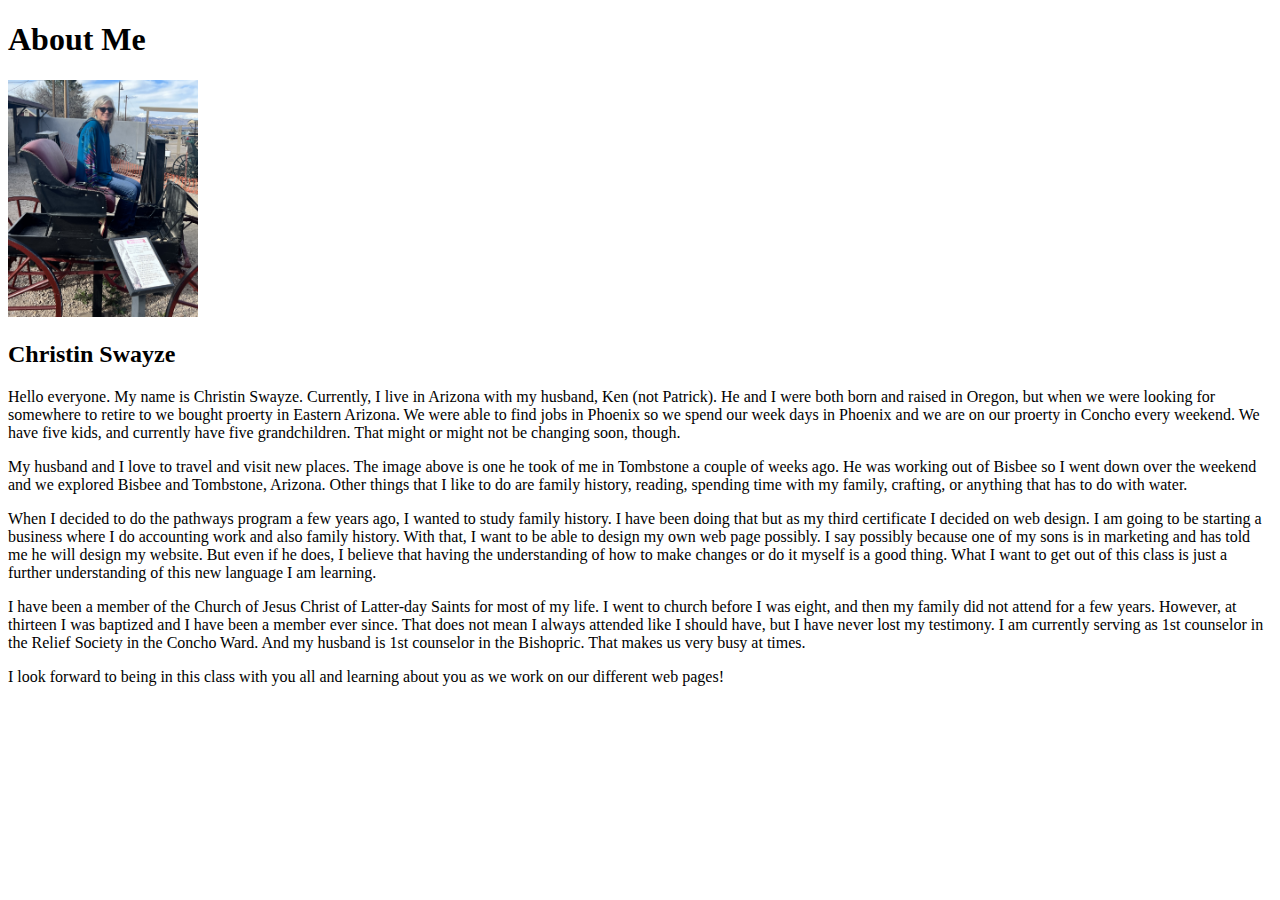
<file: aboutme/index.html>
<!DOCTYPE html>
<html lang="en">
<head>
    <meta charset="UTF-8">
    <meta http-equiv="X-UA-Compatible" content="IE=edge">
    <meta name="viewport" content="width=device-width, initial-scale=1.0">
    <title>All About Me</title>
</head>
<body>
    <h1>About Me</h1>
        <img alt="Image of me" src="images/me.JPG" style="width: 15%">
    <h2>Christin Swayze</h2>
    <p>Hello everyone. My name is Christin Swayze. Currently, I live in Arizona with my husband, Ken (not Patrick). He and I were both born and raised in
        Oregon, but when we were looking for somewhere to retire to we bought proerty in Eastern Arizona. We were able to find jobs in Phoenix so we spend
        our week days in Phoenix and we are on our proerty in Concho every weekend. We have five kids, and currently have five grandchildren. That might or
        might not be changing soon, though.</p>
    <p>My husband and I love to travel and visit new places. The image above is one he took of me in Tombstone a couple of weeks ago. He was working out of
        Bisbee so I went down over the weekend and we explored Bisbee and Tombstone, Arizona. Other things that I like to do are family history, reading,
        spending time with my family, crafting, or anything that has to do with water.</p>
    <p>When I decided to do the pathways program a few years ago, I wanted to study family history. I have been doing that but as my third certificate I decided
        on web design. I am going to be starting a business where I do accounting work and also family history. With that, I want to be able to design my
        own web page possibly. I say possibly because one of my sons is in marketing and has told me he will design my website. But even if he does, I believe
        that having the understanding of how to make changes or do it myself is a good thing. What I want to get out of this class is just a further
        understanding of this new language I am learning.</p>
    <p>I have been a member of the Church of Jesus Christ of Latter-day Saints for most of my life. I went to church before I was eight, and then my family did
        not attend for a few years. However, at thirteen I was baptized and I have been a member ever since. That does not mean I always attended like I should
        have, but I have never lost my testimony. I am currently serving as 1st counselor in the Relief Society in the Concho Ward. And my husband is 1st counselor
        in the Bishopric. That makes us very busy at times.</p>
    <p>I look forward to being in this class with you all and learning about you as we work on our different web pages!</p>
</body>
</html>
</file>
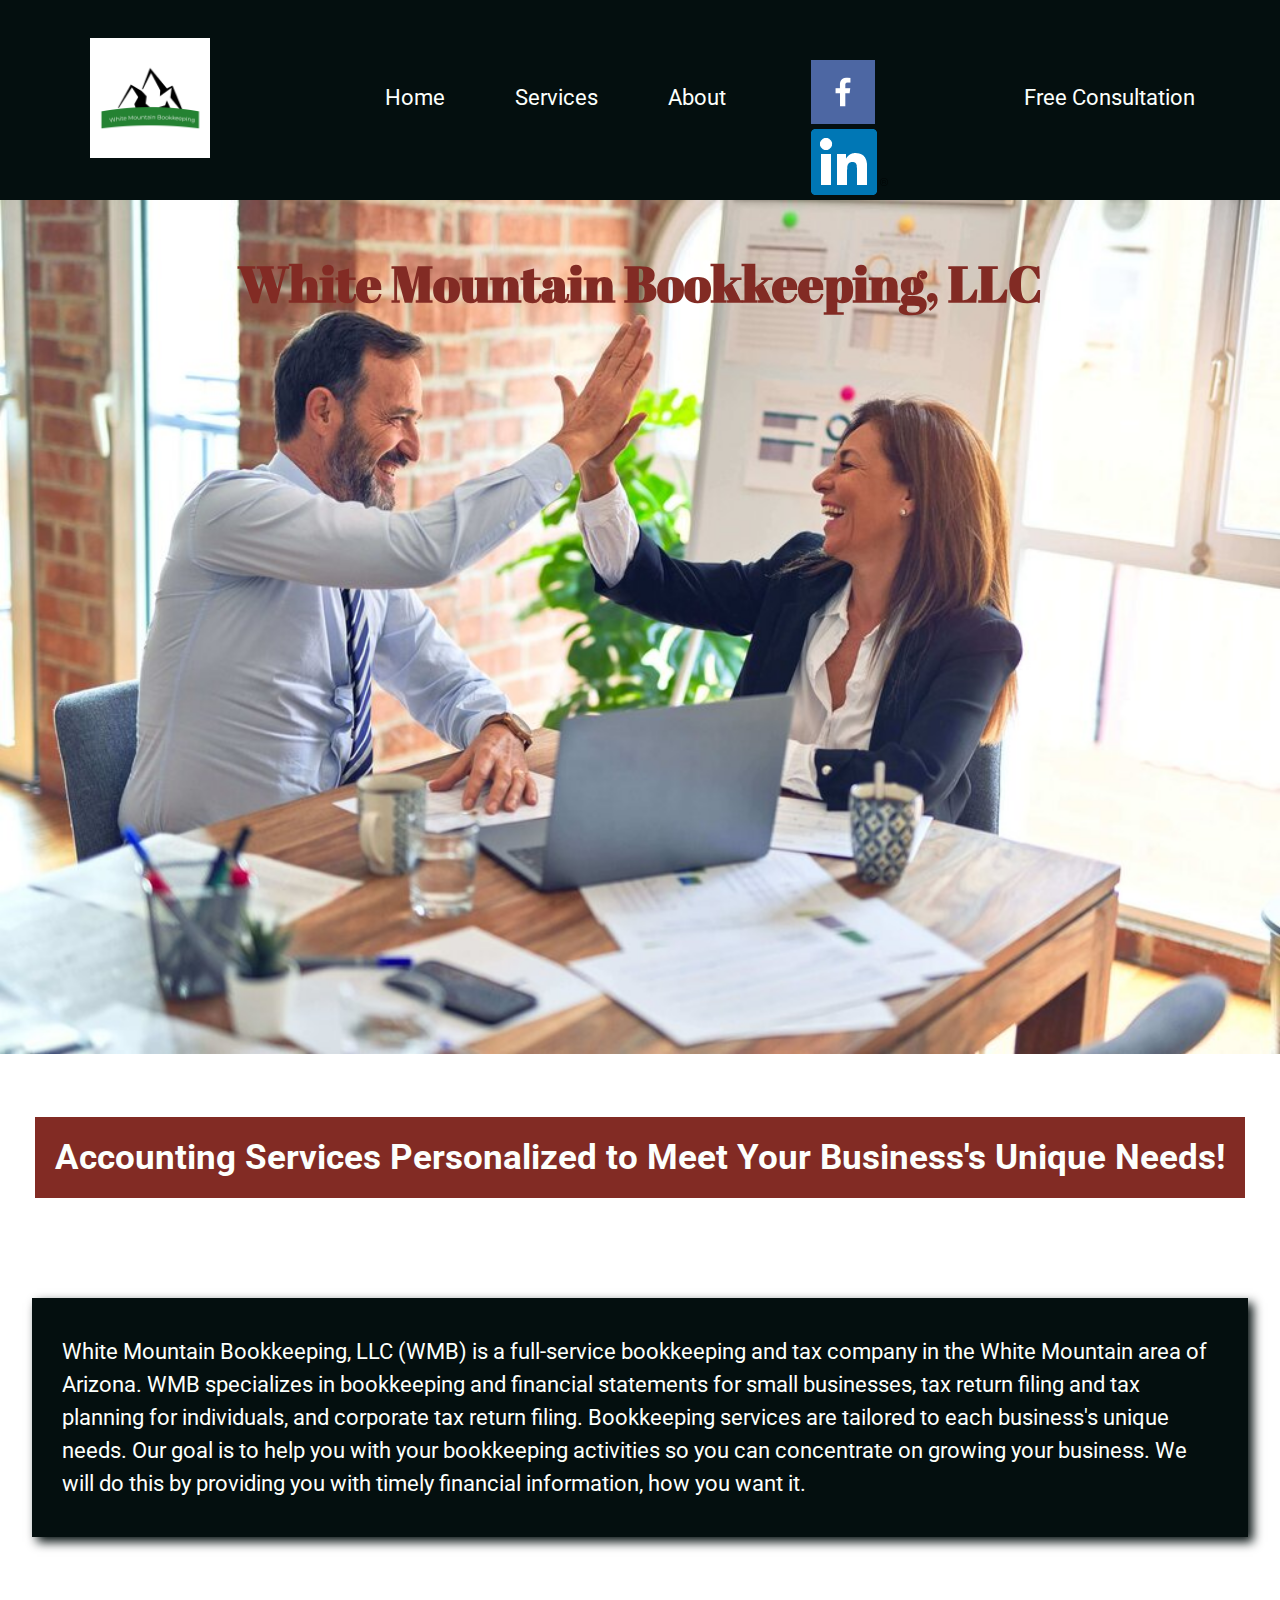
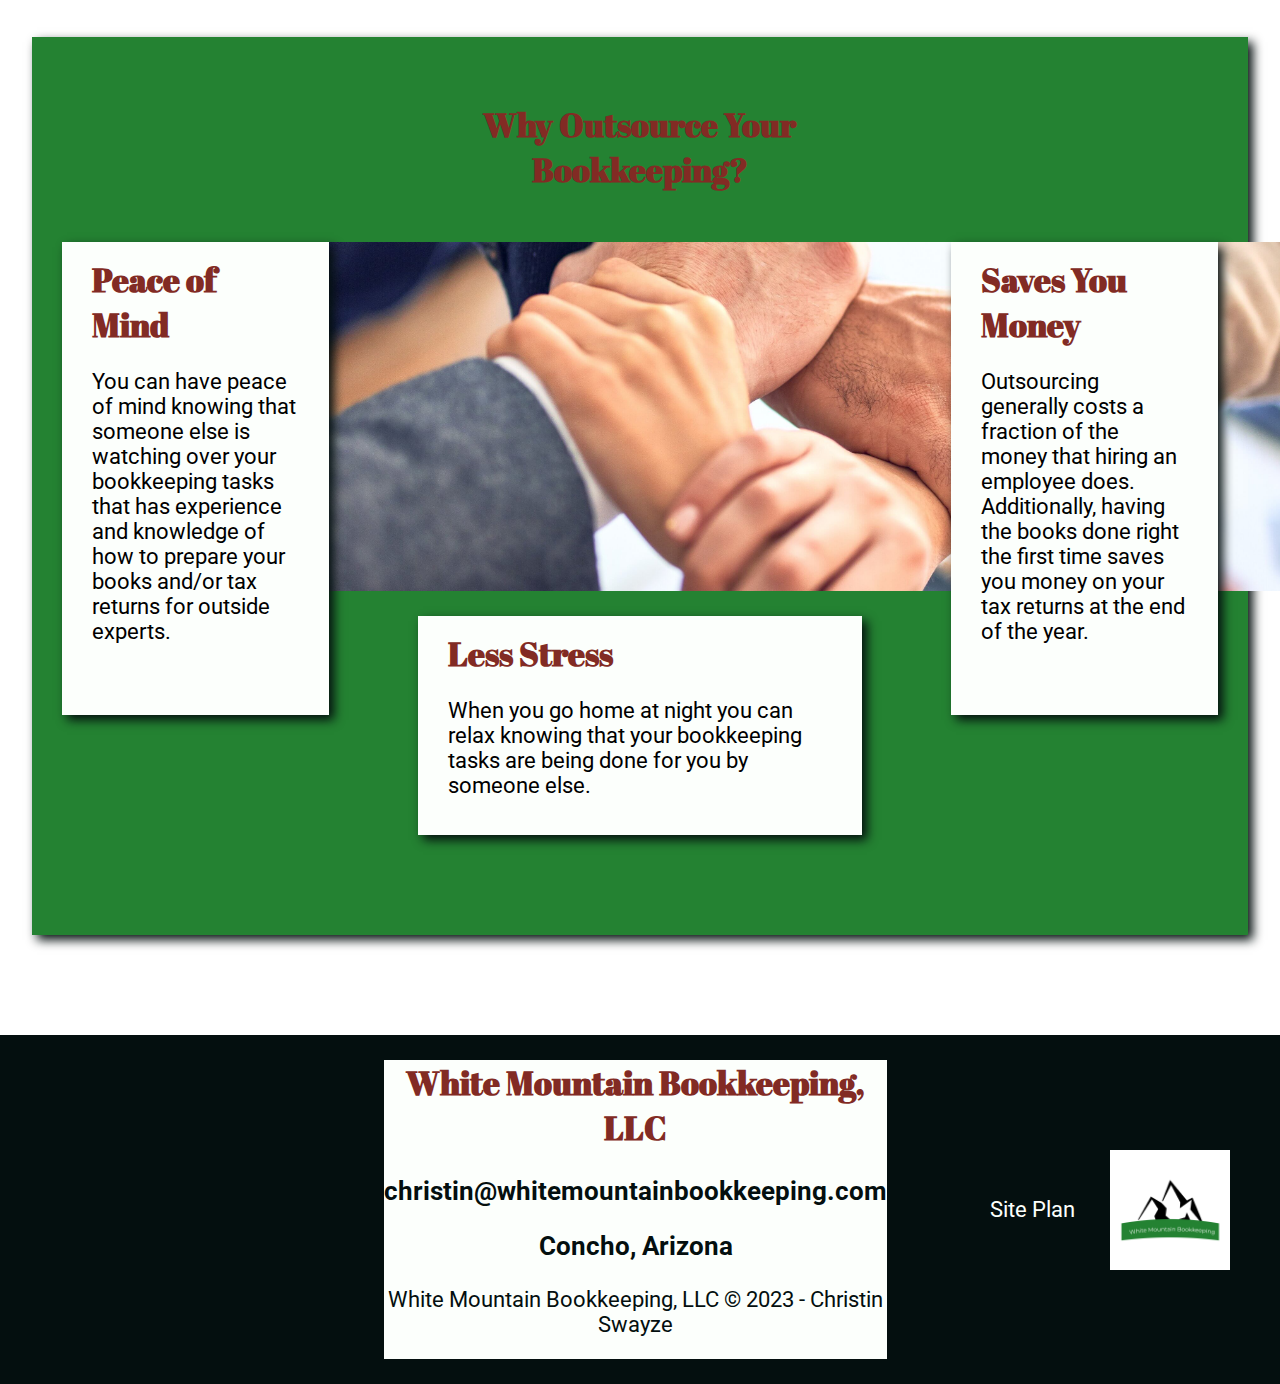
<file: wmbookkeeping/index.html>
<!DOCTYPE html>
<html lang="en">
<head>
    <meta charset="UTF-8">
    <meta http-equiv="X-UA-Compatible" content="IE=edge">
    <meta name="viewport" content="width=device-width, initial-scale=1.0">
    <title>"White Mountain Bookkeeping LLC | Home"</title>
    <link rel="stylesheet" href="styles/styles.css">
</head>

<body>
    <div id="content">
        
        <header>
            <a id="logo_link" href="index.html">
                <img class="logo" src="images/logo-original-1000.png" alt="White Mountain Bookkeeping Logo">
            </a>
            <nav id="link1">
                <a href="index.html">Home</a>
                <a href="services.html">Services</a>
                <a href="about.html">About</a>
            </nav>
            <div class="social">
                <a href="https://www.facebook.com/dechrisda" target="_blank">
                    <img src="images/facebook.png" alt="fb icon">
                </a>
                <a href="https://www.linkedin.com/in/christin-f-swayze/" target="_blank">
                    <img src="images/linkedin.png" alt="linkedin icon">
                </a>
            </div>
            <nav id="link2">
                    <a href="free_consultation.html">Free Consultation</a>
            </nav>         
        </header>

        <div id="hero">
            <div id="hero-box">
                <img id="hero-img" src="images/workingtogether.jpg" alt="People high fiving each other">
            </div>
            <section id="hero-msg">
                <h1>White Mountain Bookkeeping, LLC</h1>
                <h2>Accounting Services Personalized to Meet Your Business's Unique Needs!</h2>
            </section>
        </div>
        <div id="goal">
            <div id="goal-box">
                <p>White Mountain Bookkeeping, LLC (WMB) is a full-service bookkeeping and tax company
                     in the White Mountain area of Arizona. WMB specializes in bookkeeping and financial statements for small 
                     businesses, tax return filing and tax planning for individuals, and corporate tax return filing. Bookkeeping 
                     services are tailored to each business's unique needs. Our goal is to help you with your bookkeeping 
                     activities so you can concentrate on growing your business. We will do this by providing you with timely 
                     financial information, how you want it.</p>
            </div>
        </div>

        <main class="home-grid">
            <section class="outsource">
                <h2>Why Outsource Your Bookkeeping?</h2>
            </section>
            <section class="peace-of-mind">
                <h2>Peace of Mind</h2>
                <p>You can have peace of mind knowing that someone else is watching over your bookkeeping tasks that
                    has experience and knowledge of how to prepare your books and/or tax returns for outside experts.</p>
            </section>             
            <section class="less-stress">
                <h2>Less Stress</h2>
                <p>When you go home at night you can relax knowing that your bookkeeping tasks are being done for you by someone else.</p>
            </section>
            <section class="saves-you-money">
                <h2>Saves You Money</h2>
                <p>Outsourcing generally costs a fraction of the money that hiring an employee does.<br>
                   Additionally, having the books done right the first time saves you money on your tax returns at the end of the year.</p>
            </section>
            <div id="hands">
                <img id="hands-img" src="images/handstogether.jpg" alt="Linked Hands">
            </div>
        </main>
        
        <footer>
            <section class="info">
            <h2 class="name">White Mountain Bookkeeping, LLC</h2>
            <h3 class="email">christin@whitemountainbookkeeping.com</h3>
            <h3 class="location">Concho, Arizona</h3>
            <p>White Mountain Bookkeeping, LLC &copy; 2023 - Christin Swayze</p>
            </section>
            <nav>
                <a href="site-plan.html">Site Plan</a>
            </nav>
            <img class="logo1" src="images/logo-original-1000.png" alt="White Mountain Bookkeeping Logo">
        </footer>
    </div>
</body>

</html>
</file>
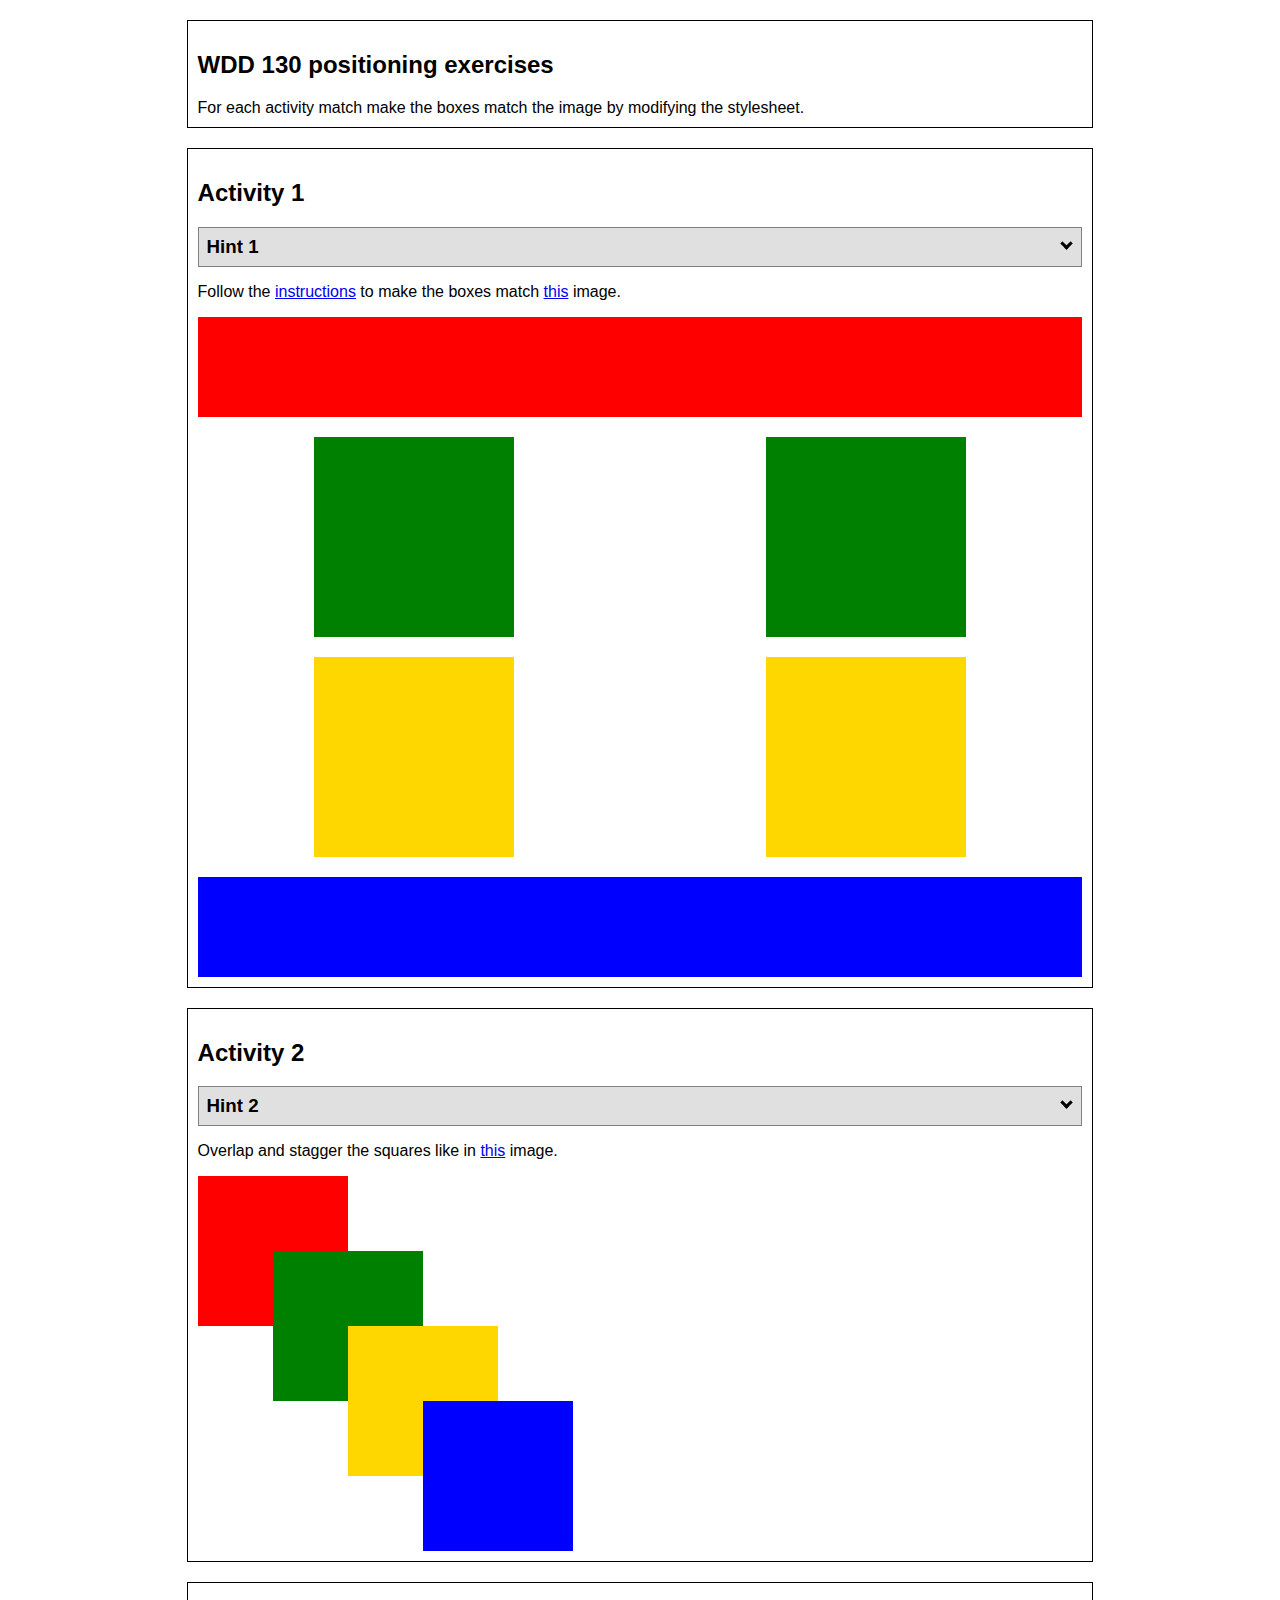
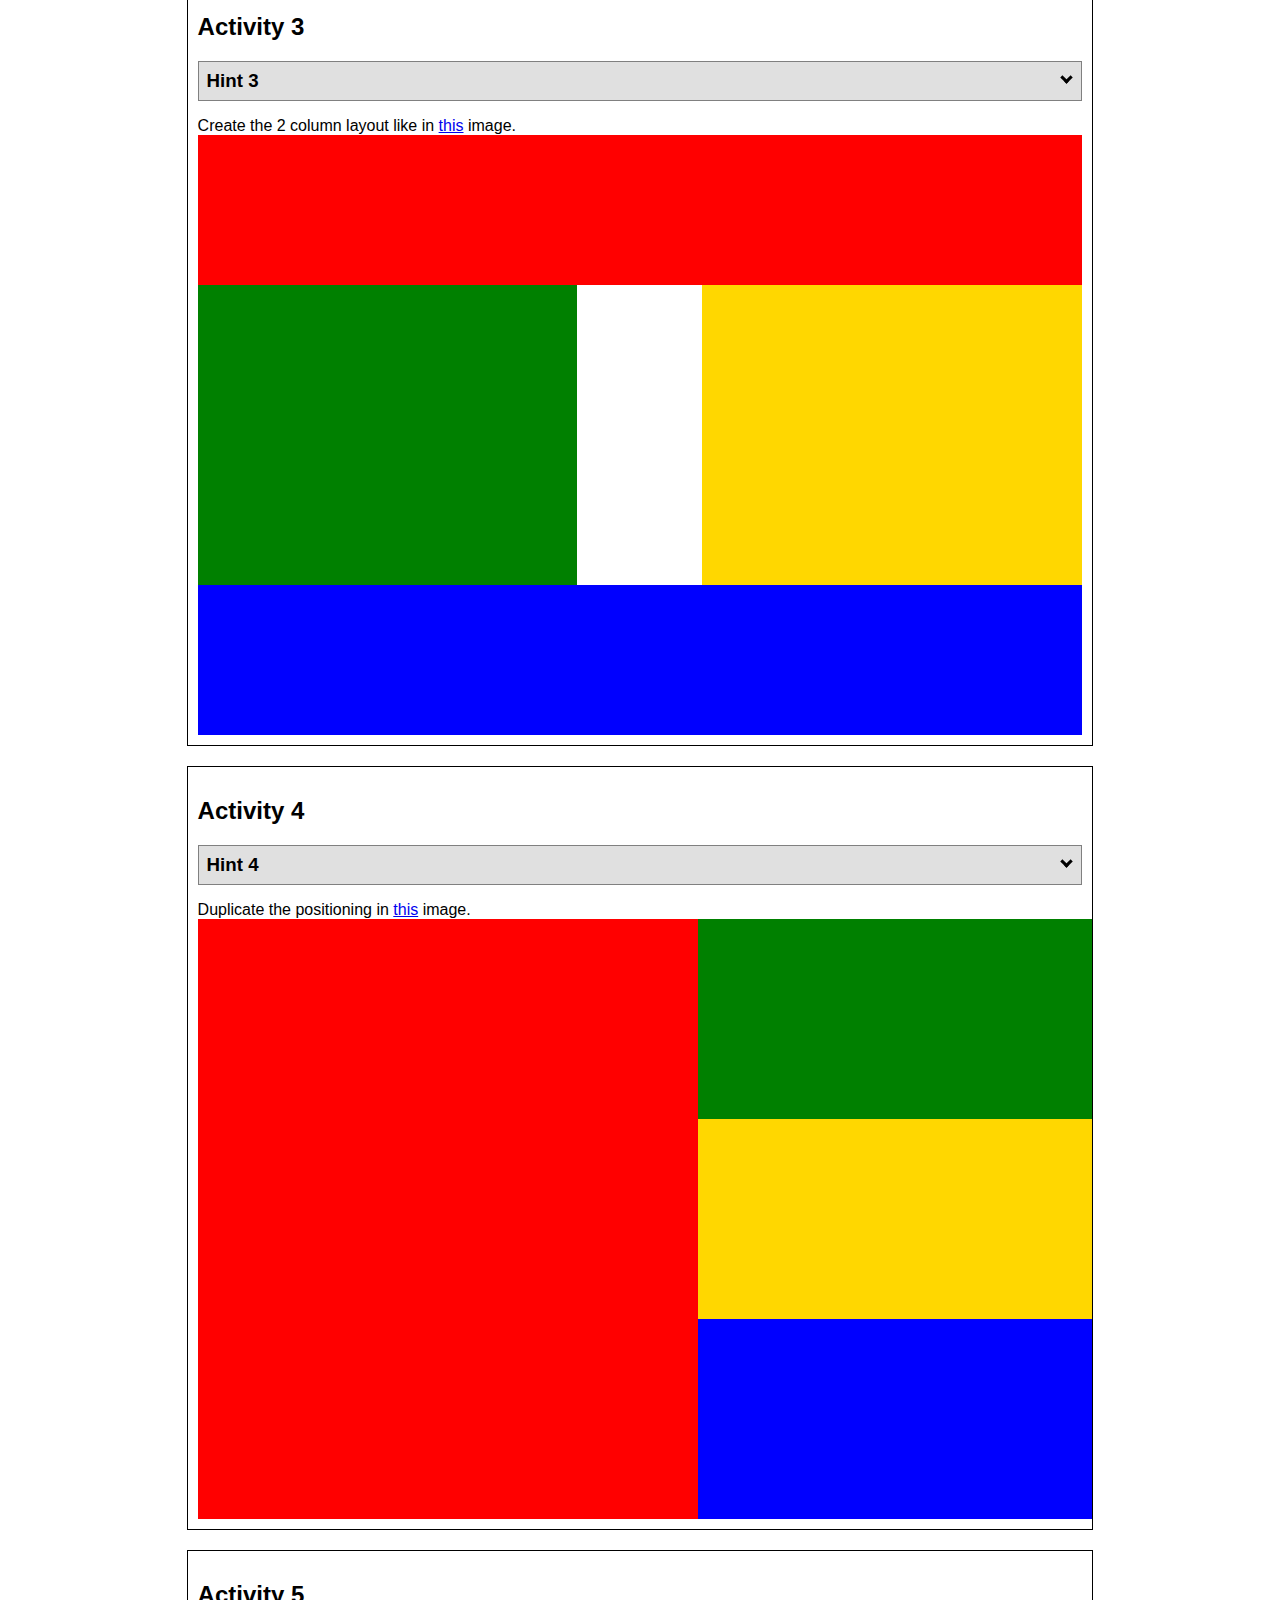
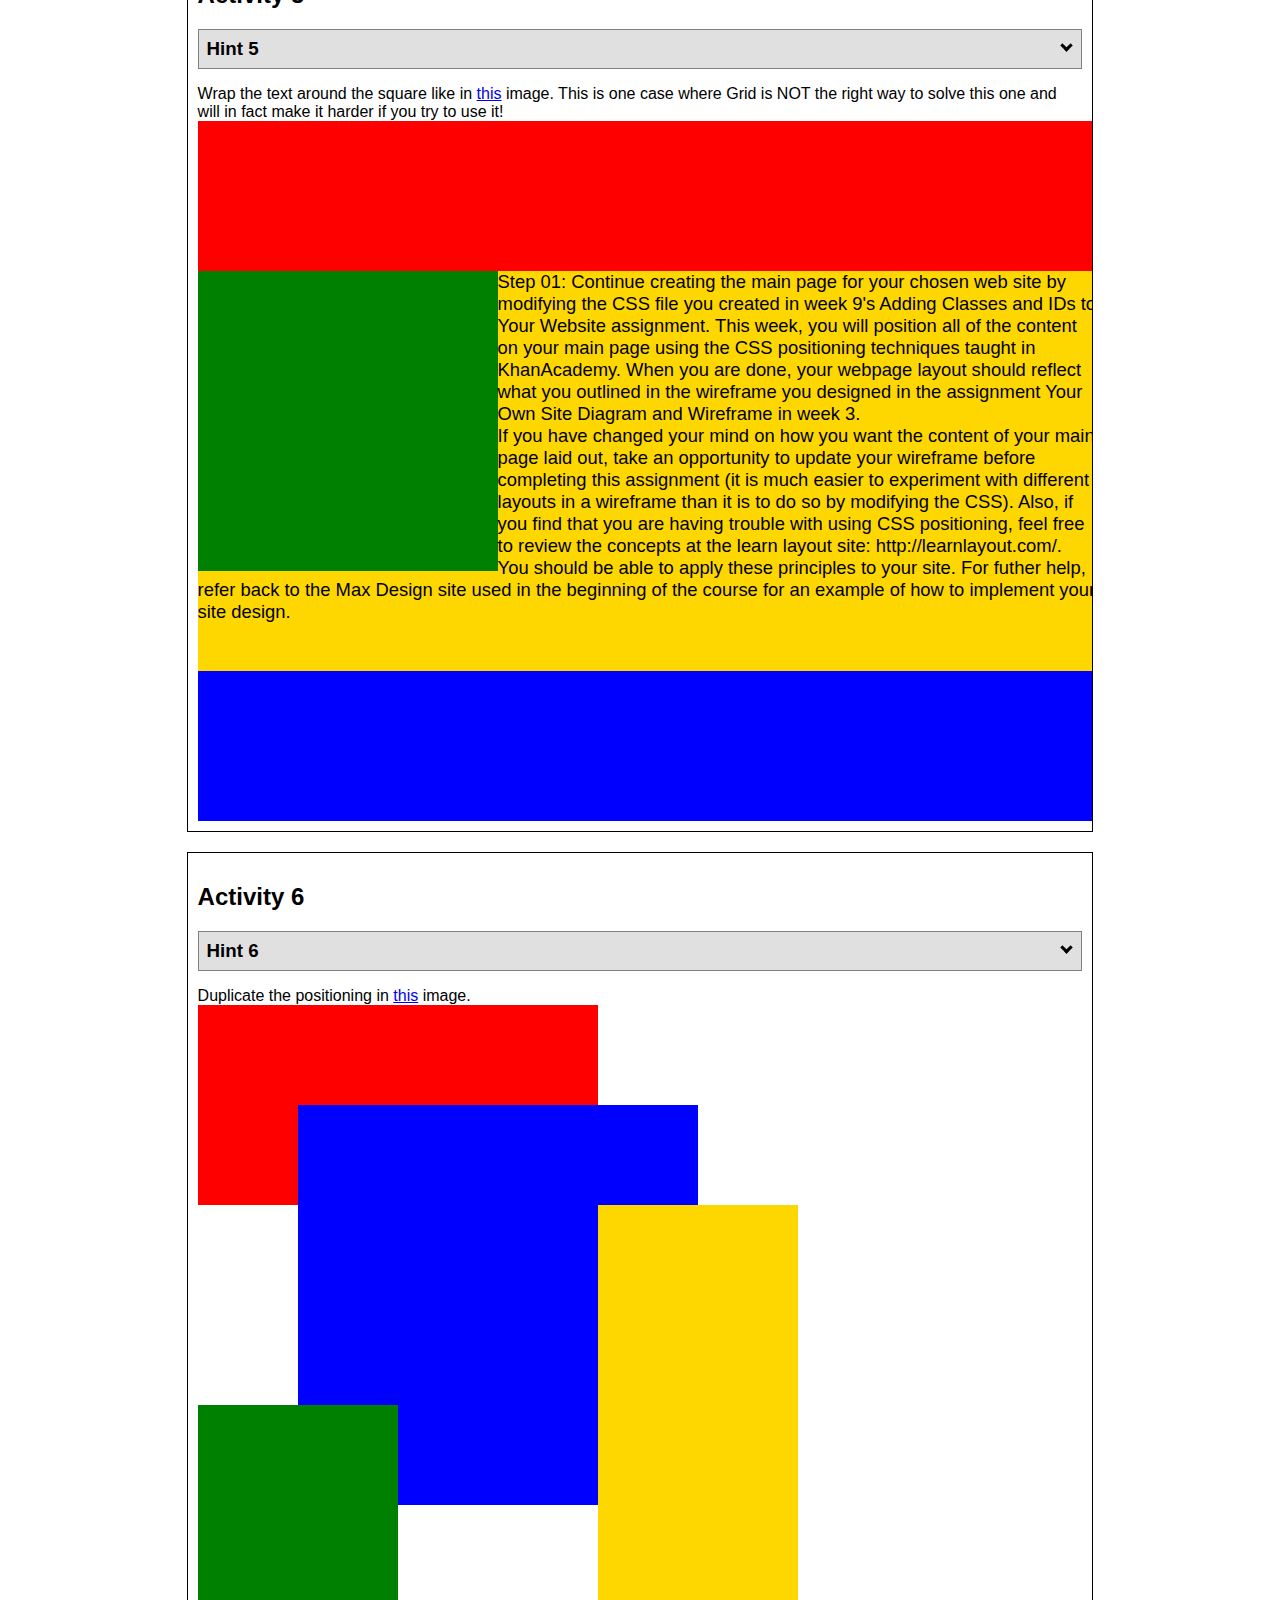
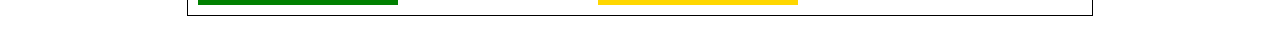
<file: positioning.html>
<!DOCTYPE html>
<html lang="en">
  <head>
    <!-- HTML - Name: positioning.html -->
    <title>Positioning Activity</title>
    <link rel="stylesheet" type="text/css" href="positionstyles.css" />
  </head>
  <body>
    <div class="activity">
      <h2>WDD 130 positioning exercises</h2>
      For each activity match make the boxes match the image by modifying the stylesheet.</div>
    <div class="activity">
      <h2>Activity 1</h2>
      <section class="hint"><input type="checkbox" ><i></i> <h3>Hint 1</h3><div><p>Check out the <a href="https://byui-wdd.github.io/wdd130/activities/w06-css-positioning.html" target="_blank">activity instructions</a> in Ilearn!</p></div></section>
      <p>Follow the <a href="https://byui-wdd.github.io/wdd130/activities/w06-css-positioning.html" target="_blank">instructions</a> to make the boxes match  <a href="https://byui-wdd.github.io/wdd130/images/example1.png" target="_blank">this</a> image.</p>
      <div class="content1" >
        <div class="red1" ></div>
        <div class="green1" ></div>
        <div class="green1" ></div>
        <div class="yellow1"></div>
        <div class="yellow1"></div>
        <div class="blue1"></div>
      </div>
    </div>
    <div class="activity">
      <h2>Activity 2</h2>
      <section class="hint"><input type="checkbox" > <h3>Hint 2</h3><i></i><div>
      <ul>
      <li>grid-template-columns: 50px 50px 50px 50px 50px </li></ul></div></section>
      <p>Overlap and stagger the squares like in <a href="https://byui-wdd.github.io/wdd130/images/example2.png" target="_blank">this</a> image.</p>
      <div class="content2" >
        <div class="red2" ></div>
        <div class="green2" ></div>
        <div class="yellow2"></div>
        <div class="blue2"></div>
      </div>
    </div>
    <div class="activity">
      <h2>Activity 3</h2>
      <section class="hint"><input type="checkbox" > <h3>Hint 3</h3><i></i><div><p>This one is going to be best solved with CSS Grid. Remember to make the boxes the right width first...then start moving them around. </p><h4>Properties used:</h4><ul><li>display:grid;</li><li>grid-template-columns:</li><li>grid-column-gap:</li>
        <li>grid-column:</li>  </ul></div></section>
      Create the 2 column layout like in <a href="https://byui-wdd.github.io/wdd130/images/example3.png" target="_blank">this</a>  image.
      <div class="content3" >
        <div class="red3" ></div>
        <div class="green3" ></div>
        <div class="yellow3"></div>
        <div class="blue3"></div>
      </div>
    </div>
    <div class="activity">
      <h2>Activity 4</h2>
      <section class="hint"><input type="checkbox" > <h3>Hint 4</h3><i></i><div><p>For the others we have been primarily concerned with width. For this one you will need to adjust height as well. </p><h4>Properties used:</h4><ul><li>display:grid;</li><li>grid-template-columns:</li><li>grid-row:</li></ul></div></section>
      Duplicate the positioning in <a href="https://byui-wdd.github.io/wdd130/images/example4.png" target="_blank">this</a> image. 
      <div class="content4" >
        <div class="red4" ></div>
        <div class="green4" ></div>
        <div class="yellow4"></div>
        <div class="blue4"></div>
      </div>
    </div>

    <div class="activity">
      <h2>Activity 5</h2>
      <section class="hint"><input type="checkbox" > <h3>Hint 5</h3><i></i><div><p>Grid is <strong>not</strong> the right way to do this.  In fact there is only one way to really do that...and that is with float. Remember that we float the thing we want the text to wrap around.  Also remember to start by making all the shapes the right size and shape.</p><h4>Properties used:</h4><ul><li>float: left;</li></ul></div></section>
      Wrap the text around the square like in <a href="https://byui-wdd.github.io/wdd130/images/example5.png" target="_blank">this</a> image. This is one case where Grid is NOT the right way to solve this one and will in fact make it harder if you try to use it!
      <div class="content5" >
        <div class="red5" ></div>
        <div class="green5" ></div>
        <div class="yellow5">Step 01: Continue creating the main page for your chosen web site by modifying the CSS file you created in week 9's Adding Classes and IDs to Your Website assignment. This week, you will position all of the content on your main page using the CSS positioning techniques taught in KhanAcademy. When you are done, your webpage layout should reflect what you outlined in the wireframe you designed in the assignment Your Own Site Diagram and Wireframe in week 3. <br />
          If you have changed your mind on how you want the content of your main page laid out, take an opportunity to update your wireframe before completing this assignment (it is much easier to experiment with different layouts in a wireframe than it is to do so by modifying the CSS). Also, if you find that you are having trouble with using CSS positioning, feel free to review the concepts at the learn layout site: http://learnlayout.com/. You should be able to apply these principles to your site. For futher help, refer back to the Max Design site used in the beginning of the course for an example of how to implement your site design.</div>
        <div class="blue5"></div>
      </div>
    </div>
    <div class="activity">
      <h2>Activity 6</h2>
      <section class="hint"><input type="checkbox" > <h3>Hint 6</h3><i></i><div><p>This one is all about visualizing the grid behind the layout. If you are having a hard time doing that first: all the sizes are even multiples of 100, and second here is another example with the lines drawn: <a href="https://byui-wdd.github.io/wdd130/images/example6-hint.png" target="_blank">example 6 with lines</a>. For this one you will find it easiest if you use px for the column width. You can also use <kbd>z-index</kbd> to control the element layering.    </p><h4>Properties used:</h4><ul><li>display:grid;</li><li>grid-template-columns:</li><li>grid-column:</li><li>grid-row:</li><li><a href="https://www.w3schools.com/cssref/pr_pos_z-index.asp" target="_blank">z-index:</a></li></ul></div></section>
      Duplicate the positioning in <a href="https://byui-wdd.github.io/wdd130/images/example6.png" target="_blank">this</a> image.
      <div class="content6" >
        <div class="red6" ></div>
        <div class="green6" ></div>
        <div class="yellow6"></div>
        <div class="blue6"></div>
      </div>
    </div>
  </body>
</html>
</file>
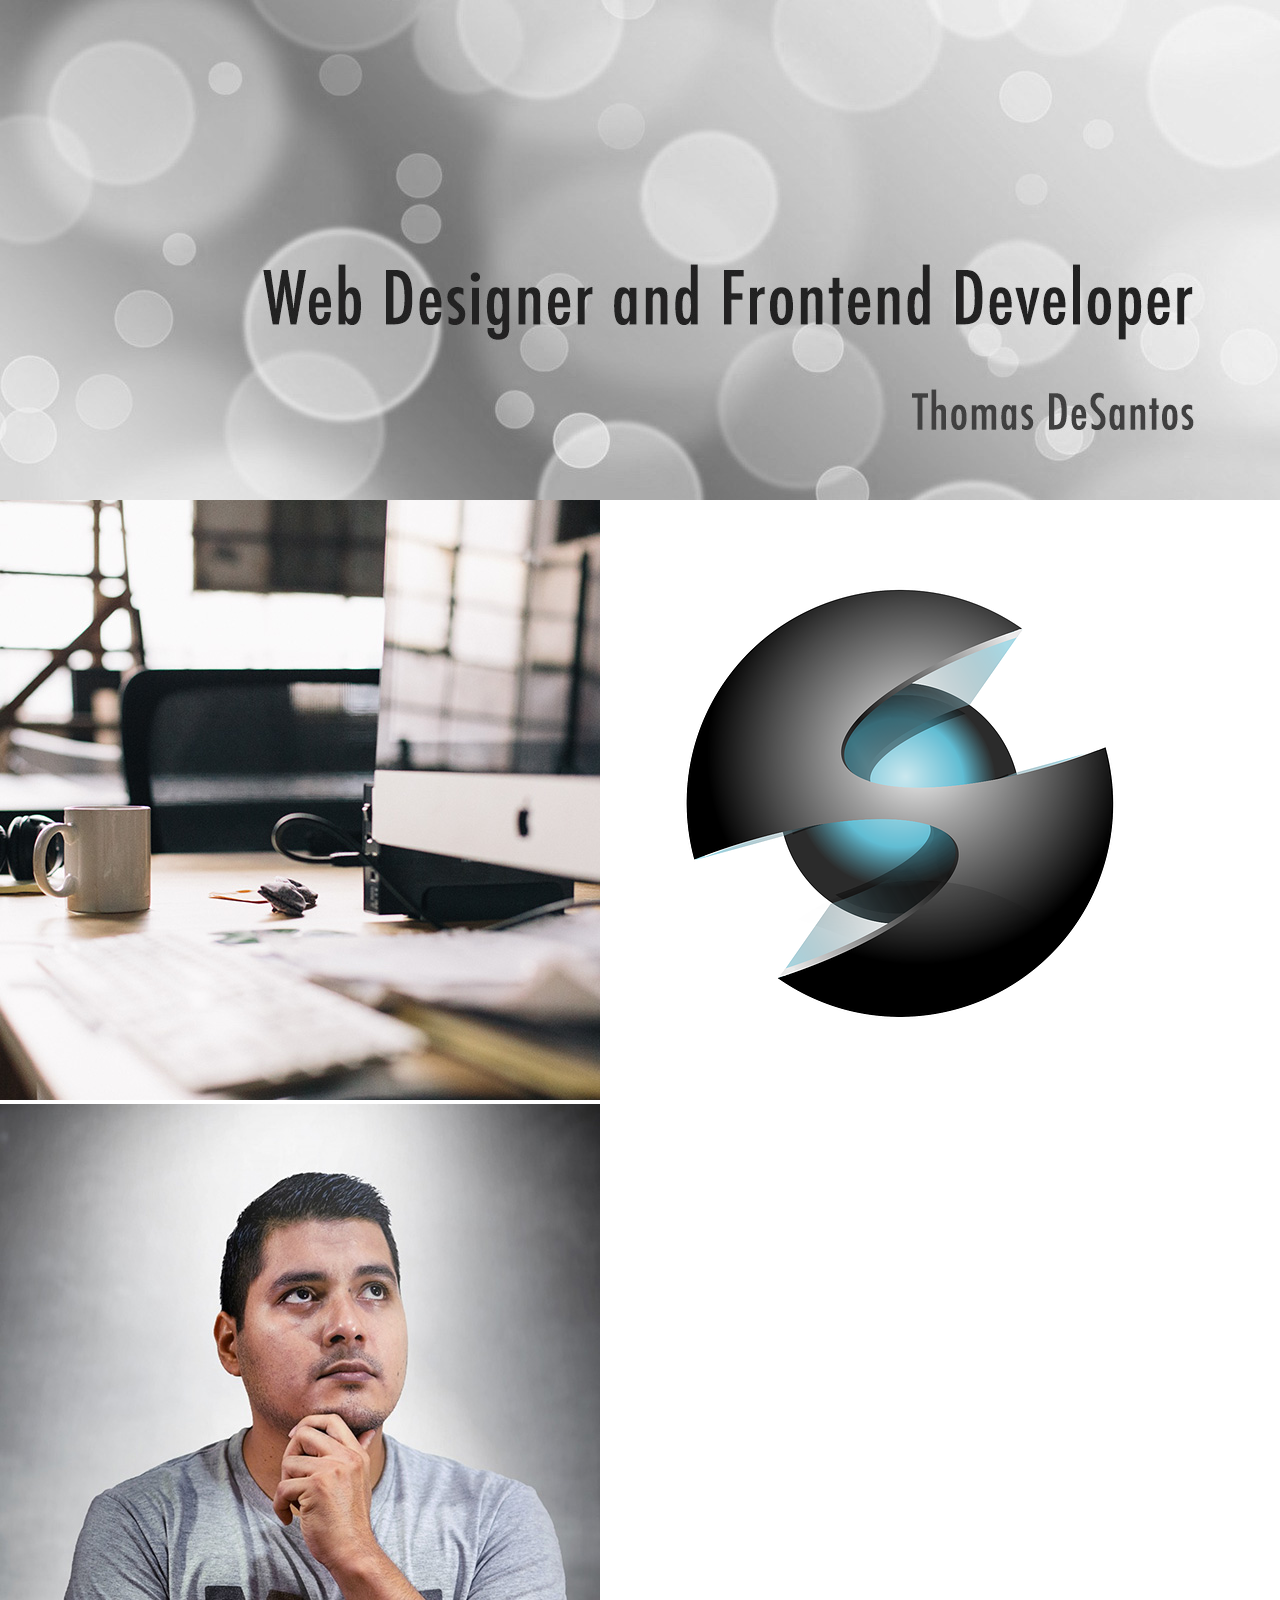
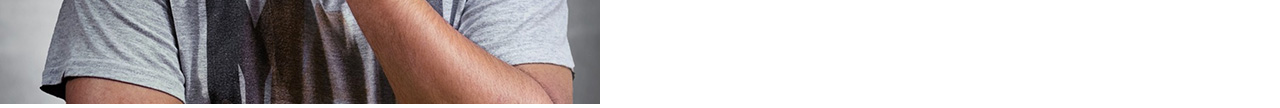
<file: week5/week5challenge.html>
<!DOCTYPE html>
<html lang="en">
<head>
    <meta charset="UTF-8">
    <meta http-equiv="X-UA-Compatible" content="IE=edge">
    <meta name="viewport" content="width=device-width, initial-scale=1.0">
    <title>Web Designer and Frontend Developer</title>
    <link rel="stylesheet" href="style/style.css">
</head>
<body>
    <img class="circles" src="images/w05_circles.jpg" alt="Background with circles">
    <div id="background"></div>
    <img class="desk" src="images/w05_ice_image_desk.jpg" alt="desk">
    <img class="graphic" src="images/w05_ice_image_graphic.png" alt="graphic">
    <img class="person" src="images/w05_ice_image_person.jpg" alt="person">
</body>
</html>
</file>
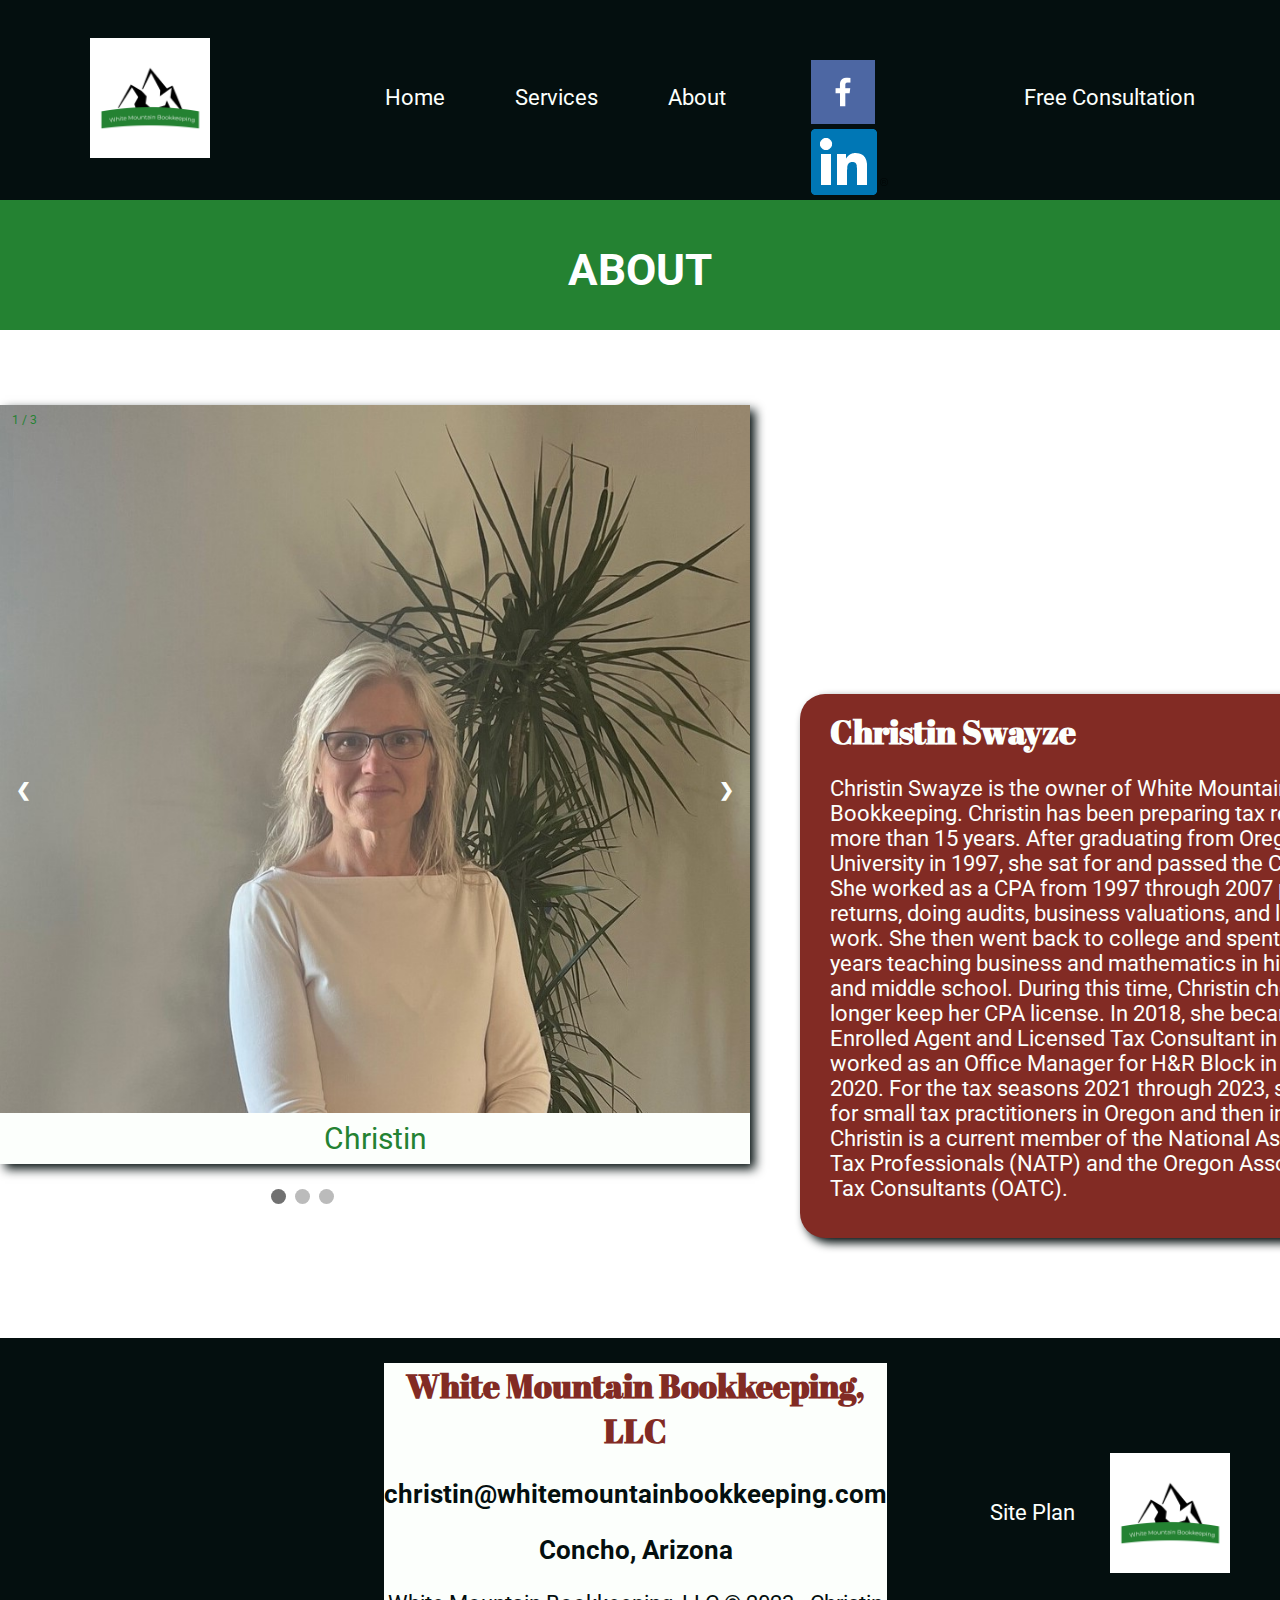
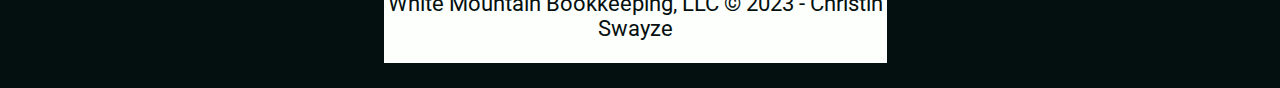
<file: wmbookkeeping/about.html>
<!DOCTYPE html>
<html lang="en">
<head>
    <meta charset="UTF-8">
    <meta http-equiv="X-UA-Compatible" content="IE=edge">
    <meta name="viewport" content="width=device-width, initial-scale=1.0">
    <title>"White Mountain Bookkeeping LLC | Home"</title>
    <link rel="stylesheet" href="styles/styles.css">
</head>

<body>
    <div id="content">

        <header>
            <a id="logo_link" href="index.html">
                <img class="logo" src="images/logo-original-1000.png" alt="White Mountain Bookkeeping Logo">
            </a>
            <nav id="link1">
                <a href="index.html">Home</a>
                <a href="services.html">Services</a>
                <a href="about.html">About</a>
            </nav>
            <div class="social">
                <a href="https://www.facebook.com/dechrisda" target="_blank">
                    <img src="images/facebook.png" alt="fb icon">
                </a>
                <a href="https://www.linkedin.com/in/christin-f-swayze/" target="_blank">
                    <img src="images/linkedin.png" alt="linkedin icon">
                </a>
            </div>
            <nav id="link2">
                    <a href="free_consultation.html">Free Consultation</a>
            </nav>         
        </header>

        <div class="about_headline">
            <h1>ABOUT</h1>
        </div>    

        <!-- Slideshow container -->
        <div class="slideshow-container">

            <!-- Full-width images with number and caption text -->
            <div class="mySlides fade">
                <div class="numbertext">1 / 3</div>
                    <img src="images/img1.jpg" style="width:100%" alt="Christin">
                <div class="text">Christin</div>
            </div>
  
            <div class="mySlides fade">
                <div class="numbertext">2 / 3</div>
                    <img src="images/img2.jpg" style="width:100%" alt="Christin black and white">
                <div class="text">Christin</div>
            </div>
  
            <div class="mySlides fade">
                <div class="numbertext">3 / 3</div>
                    <img src="images/img3.jpg" style="width: 100%" alt="Christin family">
                <div class="text">Swayze Family</div>
            </div>
  
            <!-- Next and previous buttons -->
            <a class="prev" onclick="plusSlides(-1)">&#10094;</a>
            <a class="next" onclick="plusSlides(1)">&#10095;</a>
        </div>
        <br>
  
        <!-- The dots/circles -->
        <div style="text-indent: 21%">
            <span class="dot" onclick="currentSlide(1)"></span>
            <span class="dot" onclick="currentSlide(2)"></span>
            <span class="dot" onclick="currentSlide(3)"></span>
        </div>
        
        <main class="about-grid">
            <section class="about-christin">
                    <h2>Christin Swayze</h2>
                    <p>Christin Swayze is the owner of White Mountain Bookkeeping. Christin has been preparing tax returns for more than 15 years.
                        After graduating from Oregon State University in 1997, she sat for and passed the CPA exam. She worked as a CPA from 1997 
                        through 2007 preparing tax returns, doing audits, business valuations, and litigation work. She then went back to college 
                        and spent the next ten years teaching business and mathematics in high school and middle school. During this time, Christin 
                        chose to no longer keep her CPA license. In 2018, she became an Enrolled Agent and Licensed Tax Consultant in Oregon.  
                        She worked as an Office Manager for H&R Block in 2019 and 2020.  For the tax seasons 2021 through 2023, she worked for 
                        small tax practitioners in Oregon and then in Arizona. Christin is a current member of the National Association of Tax 
                        Professionals (NATP) and the Oregon Association of Tax Consultants (OATC). </p>
            </section>
        </main>

        <footer>
            <section class="info">
            <h2 class="name">White Mountain Bookkeeping, LLC</h2>
            <h3 class="email">christin@whitemountainbookkeeping.com</h3>
            <h3 class="location">Concho, Arizona</h3>
            <p>White Mountain Bookkeeping, LLC &copy; 2023 - Christin Swayze</p>
            </section>
            <nav>
                <a href="site-plan.html">Site Plan</a>
            </nav>
            <img class="logo1" src="images/logo-original-1000.png" alt="White Mountain Bookkeeping Logo">
        </footer>
    </div>

    <script>
        let slideIndex = 1;
        showSlides(slideIndex);
        
        function plusSlides(n) {
          showSlides(slideIndex += n);
        }
        
        function currentSlide(n) {
          showSlides(slideIndex = n);
        }
        
        function showSlides(n) {
          let i;
          let slides = document.getElementsByClassName("mySlides");
          let dots = document.getElementsByClassName("dot");
          if (n > slides.length) {slideIndex = 1}    
          if (n < 1) {slideIndex = slides.length}
          for (i = 0; i < slides.length; i++) {
            slides[i].style.display = "none";  
          }
          for (i = 0; i < dots.length; i++) {
            dots[i].className = dots[i].className.replace(" active", "");
          }
          slides[slideIndex-1].style.display = "block";  
          dots[slideIndex-1].className += " active";
        }
    </script>

</body>

</html>
</file>
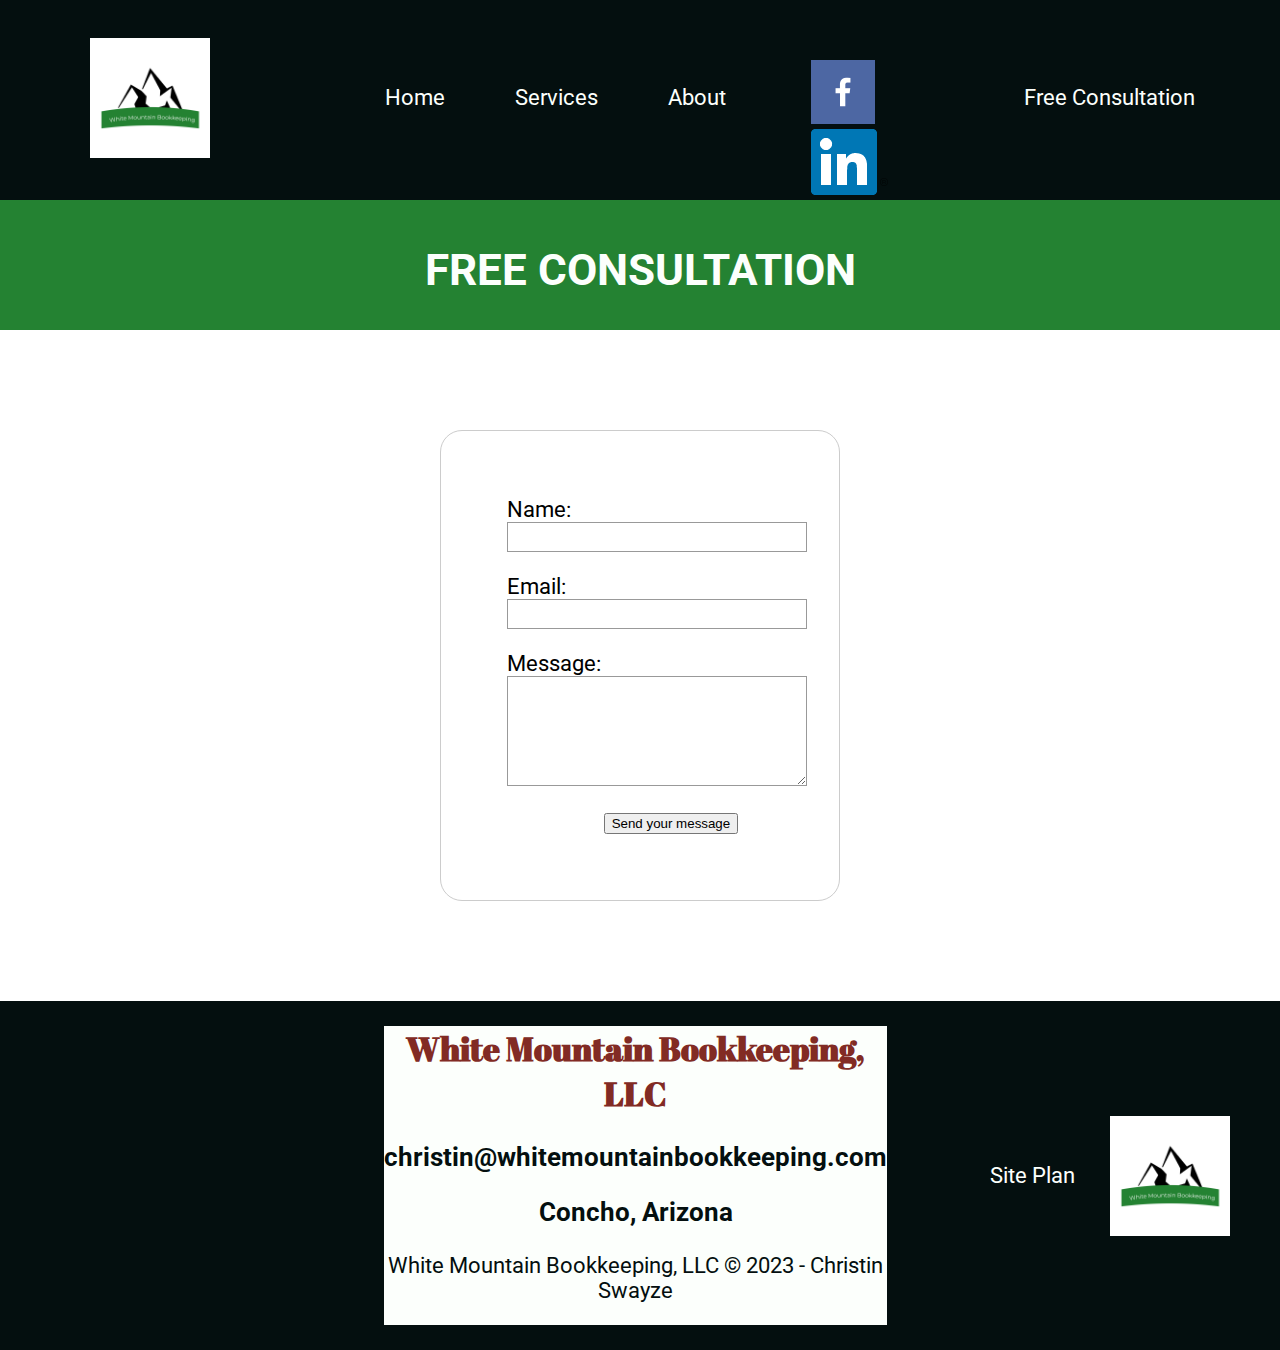
<file: wmbookkeeping/free_consultation.html>
<!DOCTYPE html>
<html lang="en">
<head>
    <meta charset="UTF-8">
    <meta http-equiv="X-UA-Compatible" content="IE=edge">
    <meta name="viewport" content="width=device-width, initial-scale=1.0">
    <title>"White Mountain Bookkeeping LLC | Home"</title>
    <link rel="stylesheet" href="styles/styles.css">
    <style>
        form {
            /* Center the form on the page */
        margin: 100px auto;
        width: 400px;
            /* Form outline */
        padding: 3em;
        border: 1px solid #ccc;
        border-radius: 1em;
        }

        ul {
        list-style: none;
        padding: 0;
        margin: 0;
        }

        form li + li {
        margin-top: 1em;
        }

        label {
            /* Uniform size & alignment */
        display: inline-block;
        width: 90px;
        text-align: left;
        }

        input, textarea {
            /* To make sure that all text fields have the same font settings
            By default, textareas have a monospace font */
        font: 1em sans-serif;

            /* Uniform text field size */
        width: 300px;
        box-sizing: border-box;

            /* Match form field borders */
        border: 1px solid #999;
        }

        input:focus,
        textarea:focus {
            /* Additional highlight for focused elements */
        border-color: #000;
        }

        textarea {
            /* Align multiline text fields with their labels */
        vertical-align: top;

            /* Provide space to type some text */
        height: 5em;
        }

        .button {
            /* Align buttons with the text fields */
        padding-left: 90px; /* same size as the label elements */
        }

        button {
            /* This extra margin represent roughly the same space as the space
            between the labels and their text fields */
        margin-left: 0.5em;
        }

        #feedback {
            background-color: antiquewhite;
            position: absolute;
            top: 0;
            left: 0;
            right: 0;
            padding: .5em;
                /* make this element invisible until we are ready for it */
            display: none;      
        }
        .moveDown {
            margin-top: 3em;
        }
    </style>
</head>

<body>
    <div id="content">
        <header>
            <a id="logo_link" href="index.html">
                <img class="logo" src="images/logo-original-1000.png" alt="White Mountain Bookkeeping Logo">
            </a>
            <nav id="link1">
                <a href="index.html">Home</a>
                <a href="services.html">Services</a>
                <a href="about.html">About</a>
            </nav>
            <div class="social">
                <a href="https://www.facebook.com/dechrisda" target="_blank">
                    <img src="images/facebook.png" alt="fb icon">
                </a>
                <a href="https://www.linkedin.com/in/christin-f-swayze/" target="_blank">
                    <img src="images/linkedin.png" alt="linkedin icon">
                </a>
            </div>
            <nav id="link2">
                    <a href="free_consultation.html">Free Consultation</a>
            </nav>         
        </header>

        <div class="consultation_services">
            <h1>FREE CONSULTATION</h1>
        </div>    

        <main class="free-consultation">
            <div id="feedback"></div>
            <form action="/my-handling-form-page" method="post">
                <ul>
                  <li>
                    <label for="name">Name:</label>
                    <input type="text" id="name" name="user_name" />
                  </li>
                  <li>
                    <label for="mail">Email:</label>
                    <input type="email" id="mail" name="user_email" />
                  </li>
                  <li>
                    <label for="msg">Message:</label>
                    <textarea id="msg" name="user_message"></textarea>
                  </li>
                  <li class="button">
                    <button type="submit">Send your message</button>
                  </li>
                </ul>
              </form>
        </main>
         <footer>
            <section class="info">
            <h2 class="name">White Mountain Bookkeeping, LLC</h2>
            <h3 class="email">christin@whitemountainbookkeeping.com</h3>
            <h3 class="location">Concho, Arizona</h3>
            <p>White Mountain Bookkeeping, LLC &copy; 2023 - Christin Swayze</p>
            </section>
            <nav>
                <a href="site-plan.html">Site Plan</a>
            </nav>
            <img class="logo1" src="images/logo-original-1000.png" alt="White Mountain Bookkeeping Logo">
        </footer>
    </div>
</body>

</html>
</file>
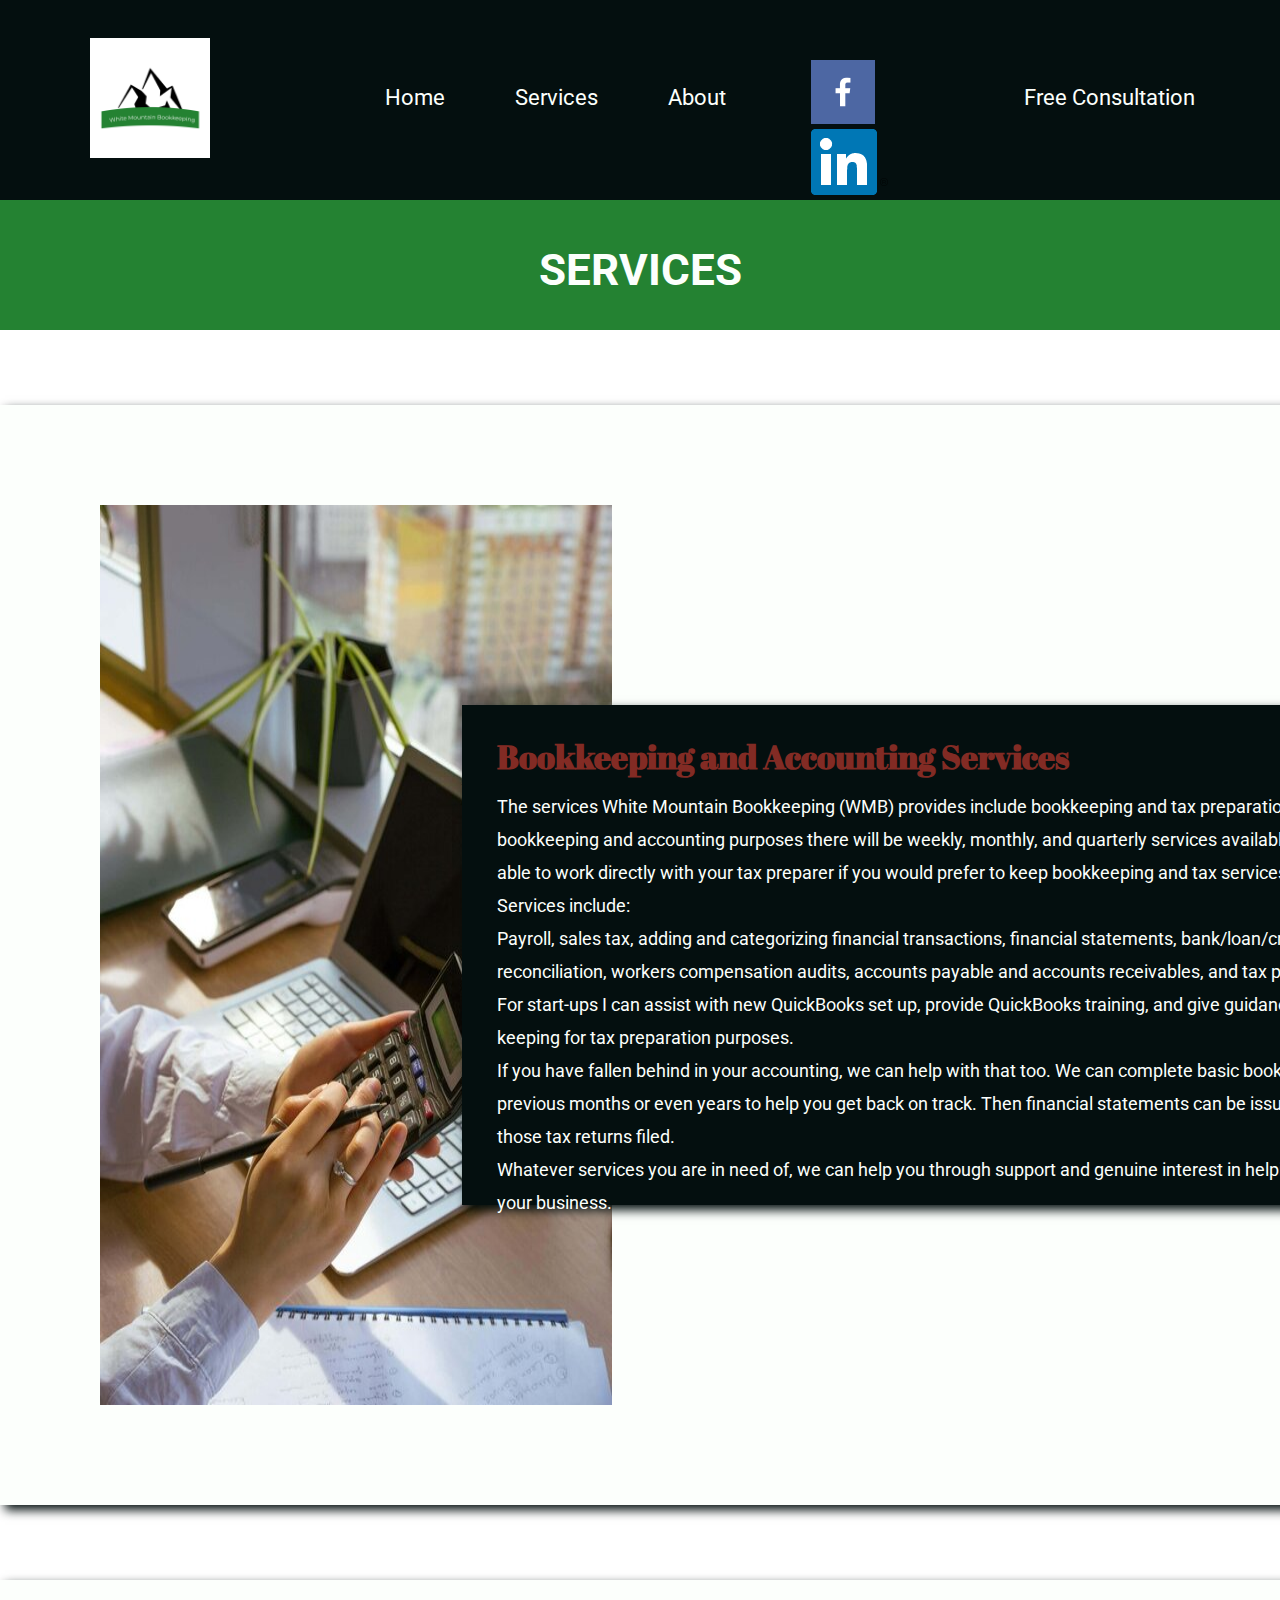
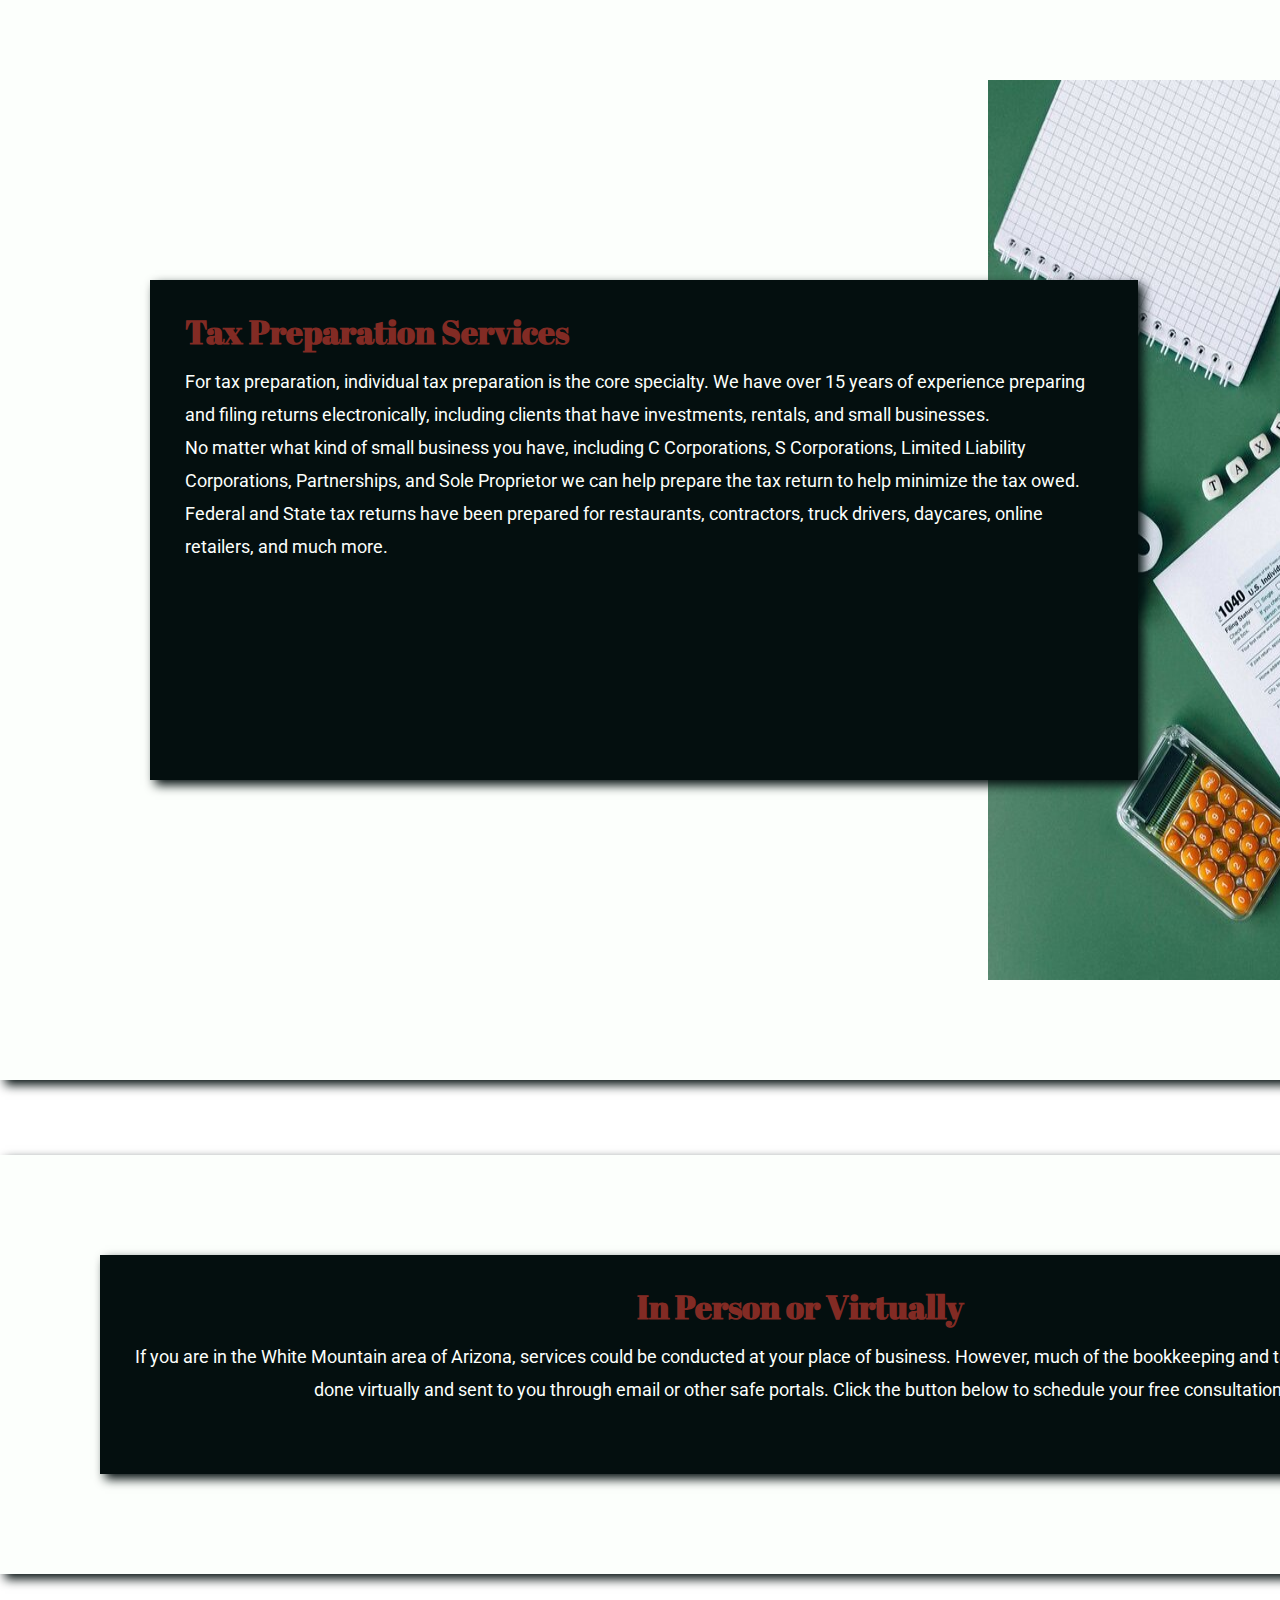
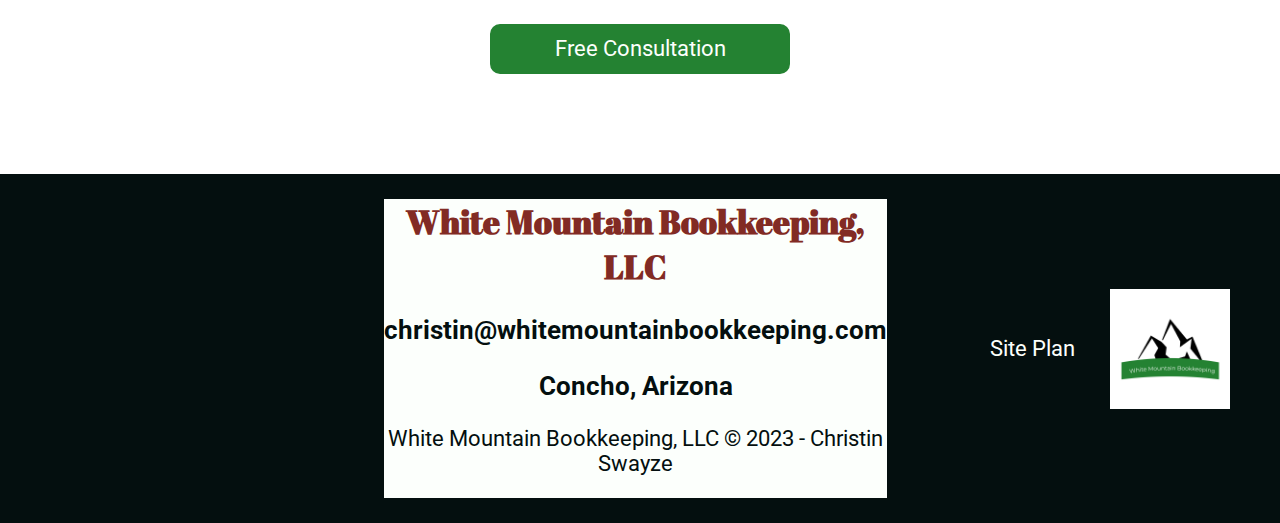
<file: wmbookkeeping/services.html>
<!DOCTYPE html>
<html lang="en">
<head>
    <meta charset="UTF-8">
    <meta http-equiv="X-UA-Compatible" content="IE=edge">
    <meta name="viewport" content="width=device-width, initial-scale=1.0">
    <title>"White Mountain Bookkeeping LLC | Home"</title>
    <link rel="stylesheet" href="styles/styles.css">
</head>

<body>
    <div id="content">

        <header>
            <a id="logo_link" href="index.html">
                <img class="logo" src="images/logo-original-1000.png" alt="White Mountain Bookkeeping Logo">
            </a>
            <nav id="link1">
                <a href="index.html">Home</a>
                <a href="services.html">Services</a>
                <a href="about.html">About</a>
            </nav>
            <div class="social">
                <a href="https://www.facebook.com/dechrisda" target="_blank">
                    <img src="images/facebook.png" alt="fb icon">
                </a>
                <a href="https://www.linkedin.com/in/christin-f-swayze/" target="_blank">
                    <img src="images/linkedin.png" alt="linkedin icon">
                </a>
            </div>
            <nav id="link2">
                    <a href="free_consultation.html">Free Consultation</a>
            </nav>         
        </header>
        
        <div class="headline_services">
                <h1>SERVICES</h1>
        </div>    
        
        <main class="services-grid">
            
            <div id="background1">
            <img id="computer-img" src="images/computer.jpg" alt="Calculator and Computer">
            <section class="bookkeeping">                 
                <h2>Bookkeeping and Accounting Services</h2>
                <p>The services White Mountain Bookkeeping (WMB) provides include bookkeeping and tax preparation. For bookkeeping and 
                    accounting purposes there will be weekly, monthly, and quarterly services available. I will also be able to work directly 
                    with your tax preparer if you would prefer to keep bookkeeping and tax services separate. Services include:<br>
                    Payroll, sales tax, adding and categorizing financial transactions, financial statements, bank/loan/credit card reconciliation,
                    workers compensation audits, accounts payable and accounts receivables, and tax projections.<br> 
                    For start-ups I can assist with new QuickBooks set up, provide QuickBooks training, and give guidance on record keeping 
                    for tax preparation purposes.<br>
                    If you have fallen behind in your accounting, we can help with that too. We can complete basic bookkeeping for previous 
                    months or even years to help you get back on track. Then financial statements can be issued to help get those tax returns filed.<br>
                    Whatever services you are in need of, we can help you through support and genuine interest in helping you to grow your business.</p> 
            </section>
            </div>
                        
            <div id="background2">
            <section class="taxes">
                    <h2>Tax Preparation Services</h2>
                    <p>For tax preparation, individual tax preparation is the core specialty. We have over 15 years of experience preparing and filing 
                        returns electronically, including clients that have investments, rentals, and small businesses.<br>
                        No matter what kind of small business you have, including C Corporations, S Corporations, Limited Liability Corporations, 
                        Partnerships, and Sole Proprietor we can help prepare the tax return to help minimize the tax owed.<br>
                        Federal and State tax returns have been prepared for restaurants, contractors, truck drivers, daycares, online retailers, and much more.</p>
            </section>
            <img id="taxes-img" src="images/taxes.jpg" alt="1040">
            </div>

            <div id="background3">
            <section class="where">
                <h2>In Person or Virtually</h2>
                <p>If you are in the White Mountain area of Arizona, services could be conducted at your place of business. However, much of the bookkeeping 
                    and tax preparation could be done virtually and sent to you through email or other safe portals. Click the button below to schedule your 
                    free consultation.</p>
            </section>
        </div>
        </main>
        <div class="button-box">
        <a href="free_consultation.html">Free Consultation</a></div>
        <footer>
            <section class="info">
            <h2 class="name">White Mountain Bookkeeping, LLC</h2>
            <h3 class="email">christin@whitemountainbookkeeping.com</h3>
            <h3 class="location">Concho, Arizona</h3>
            <p>White Mountain Bookkeeping, LLC &copy; 2023 - Christin Swayze</p>
            </section>
            <nav>
                <a href="site-plan.html">Site Plan</a>
            </nav>
            <img class="logo1" src="images/logo-original-1000.png" alt="White Mountain Bookkeeping Logo">
        </footer>
    </div>
</body>

</html>
</file>
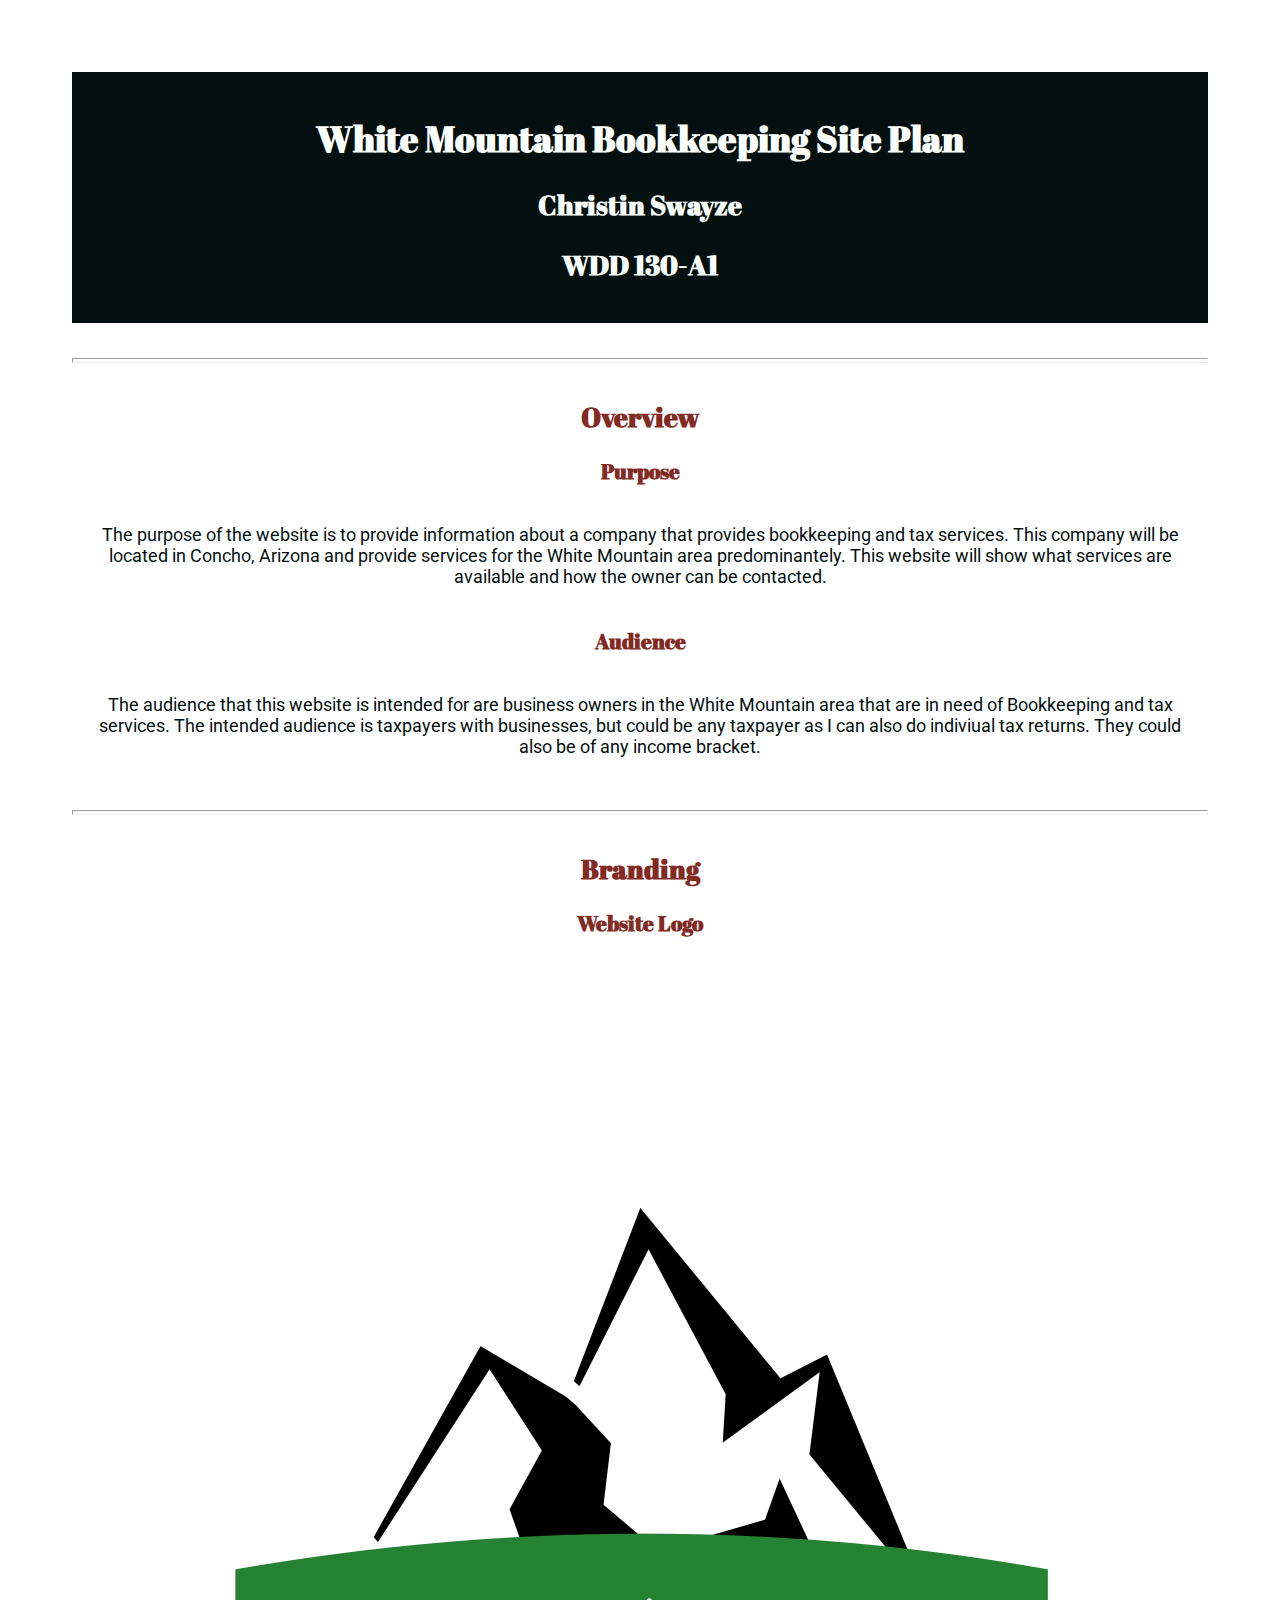
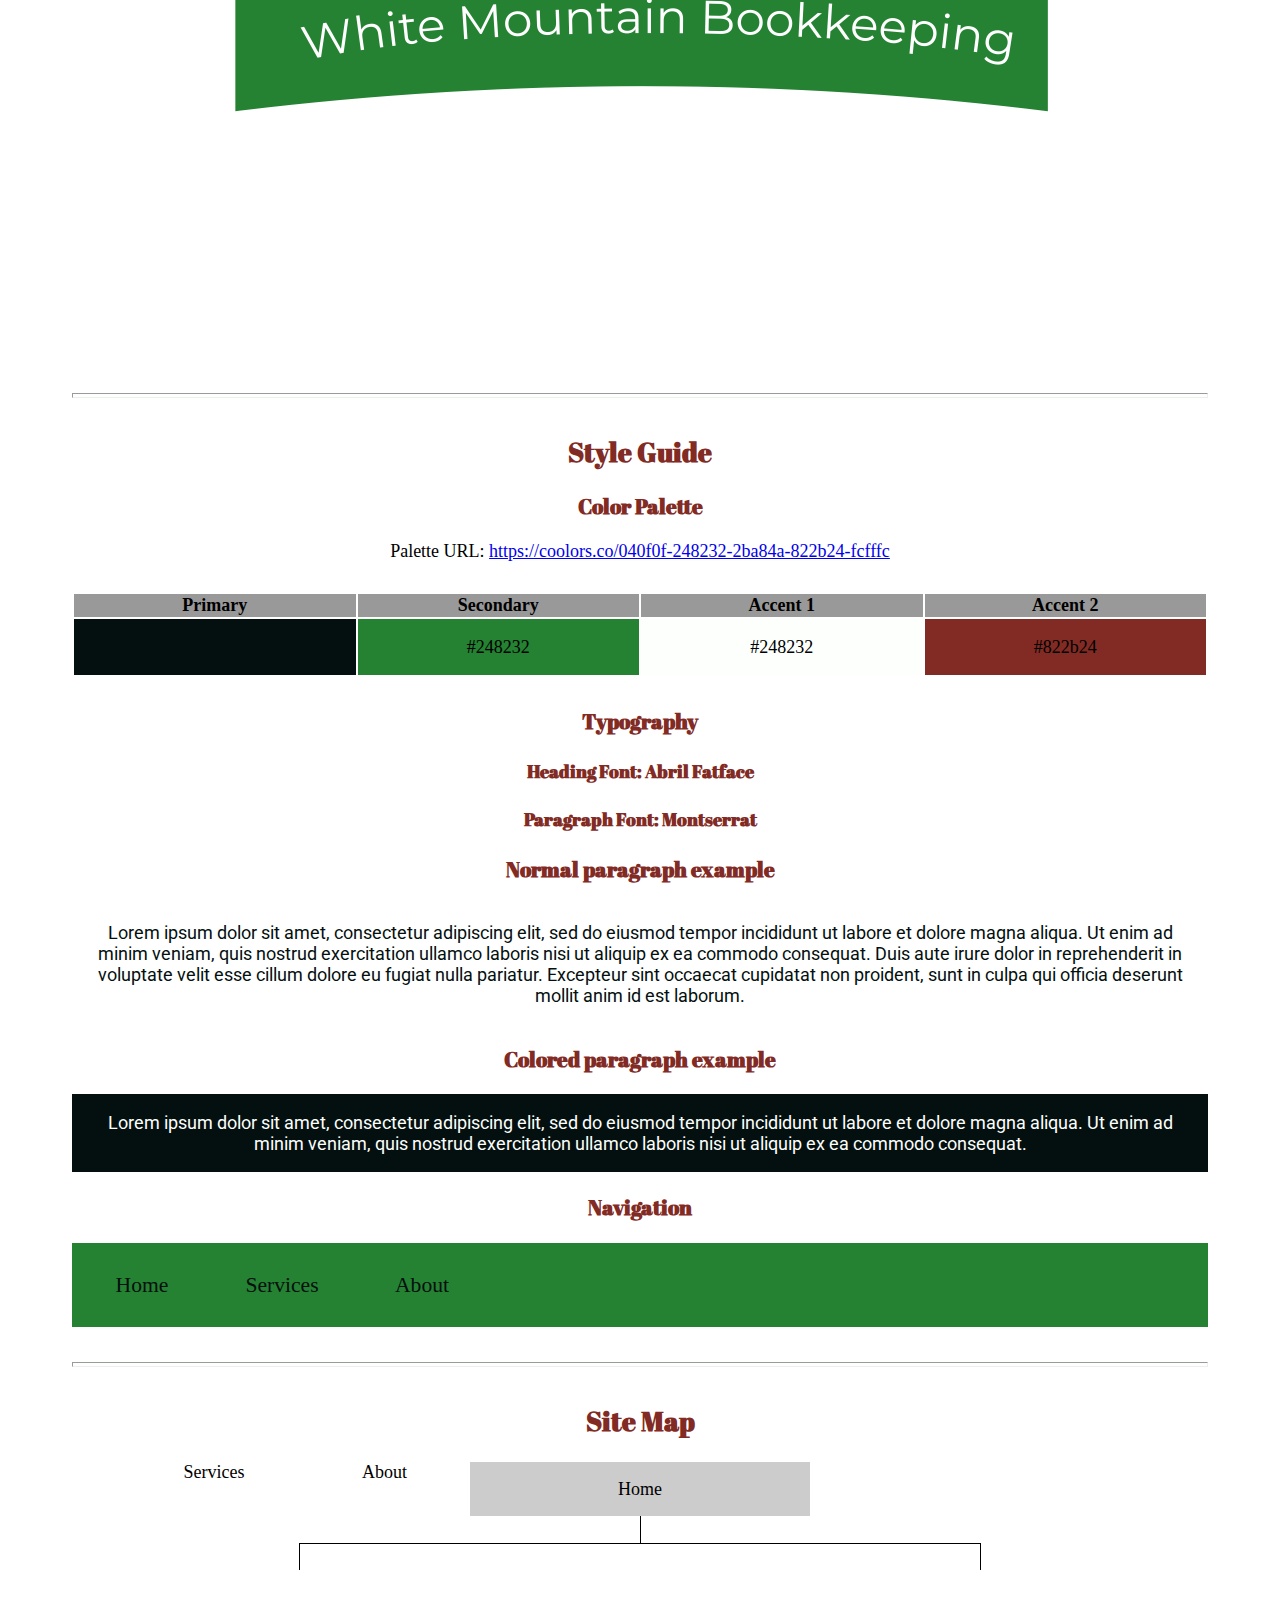
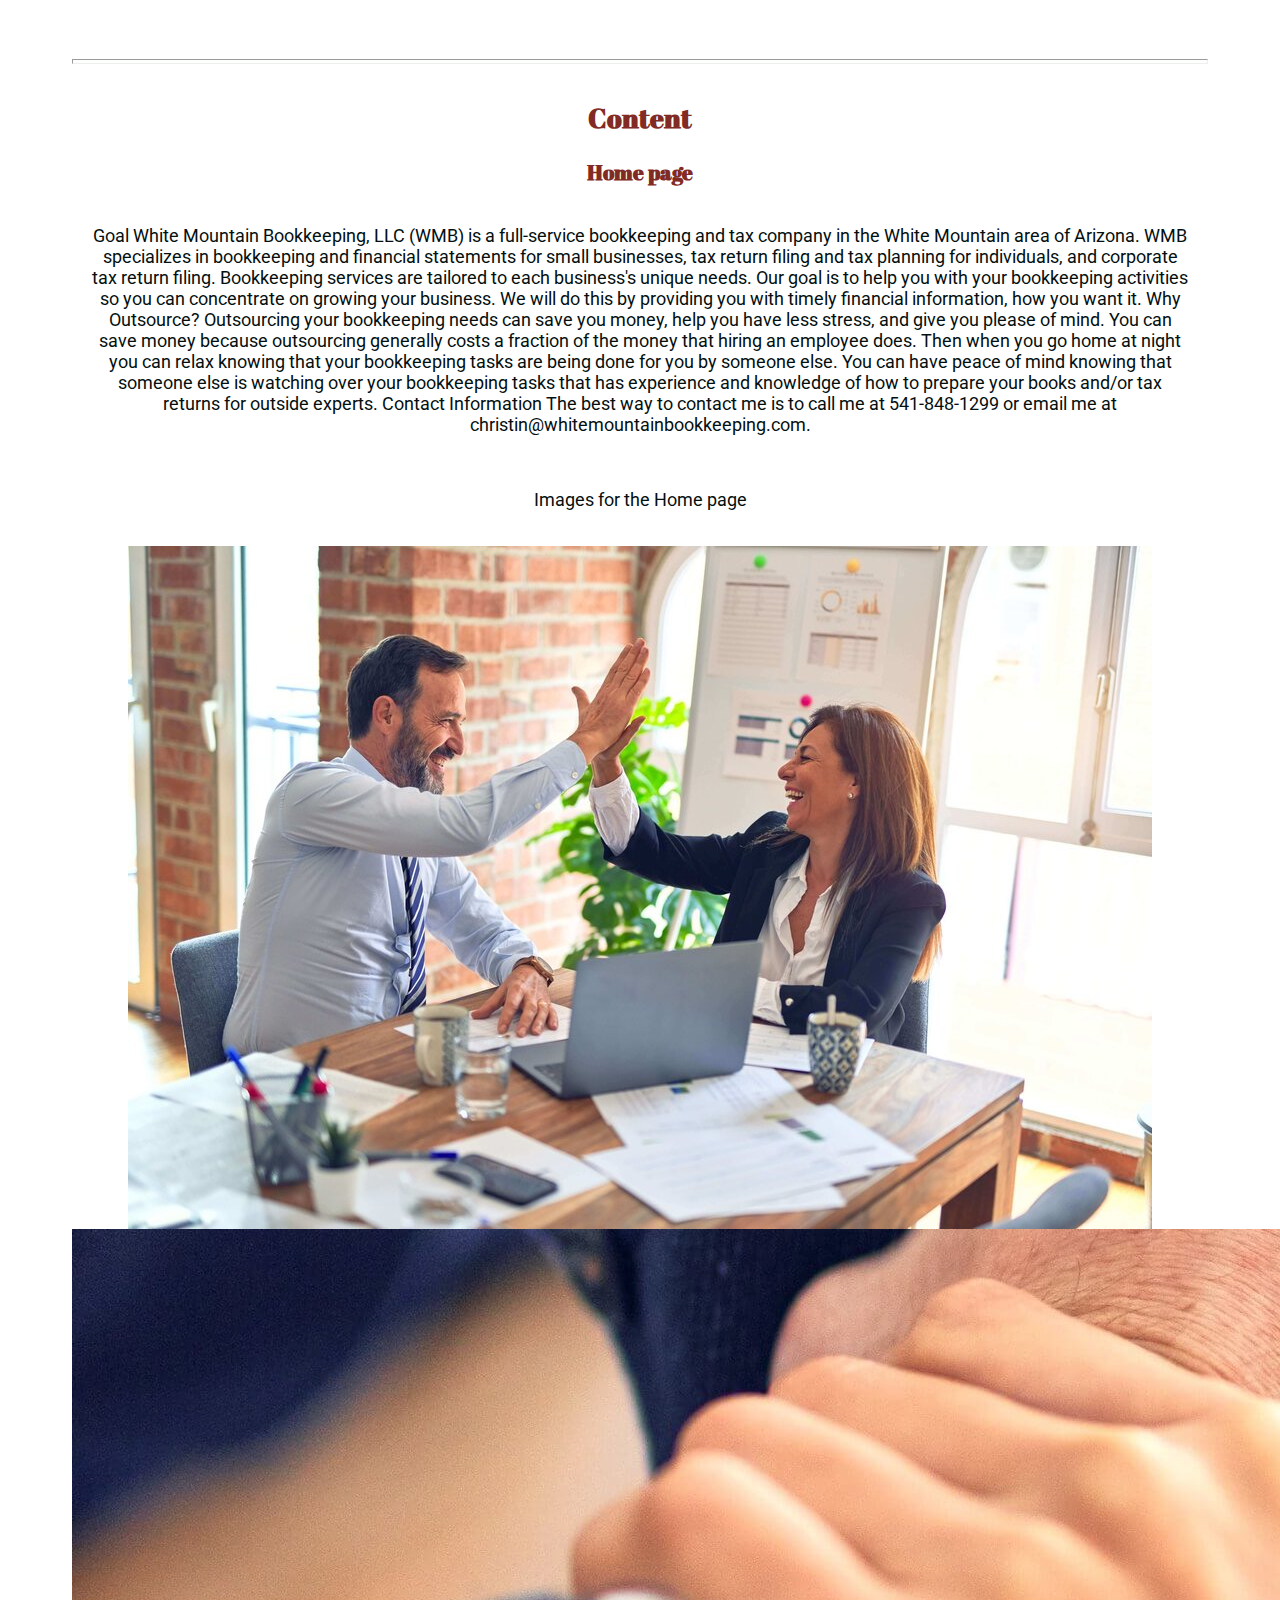
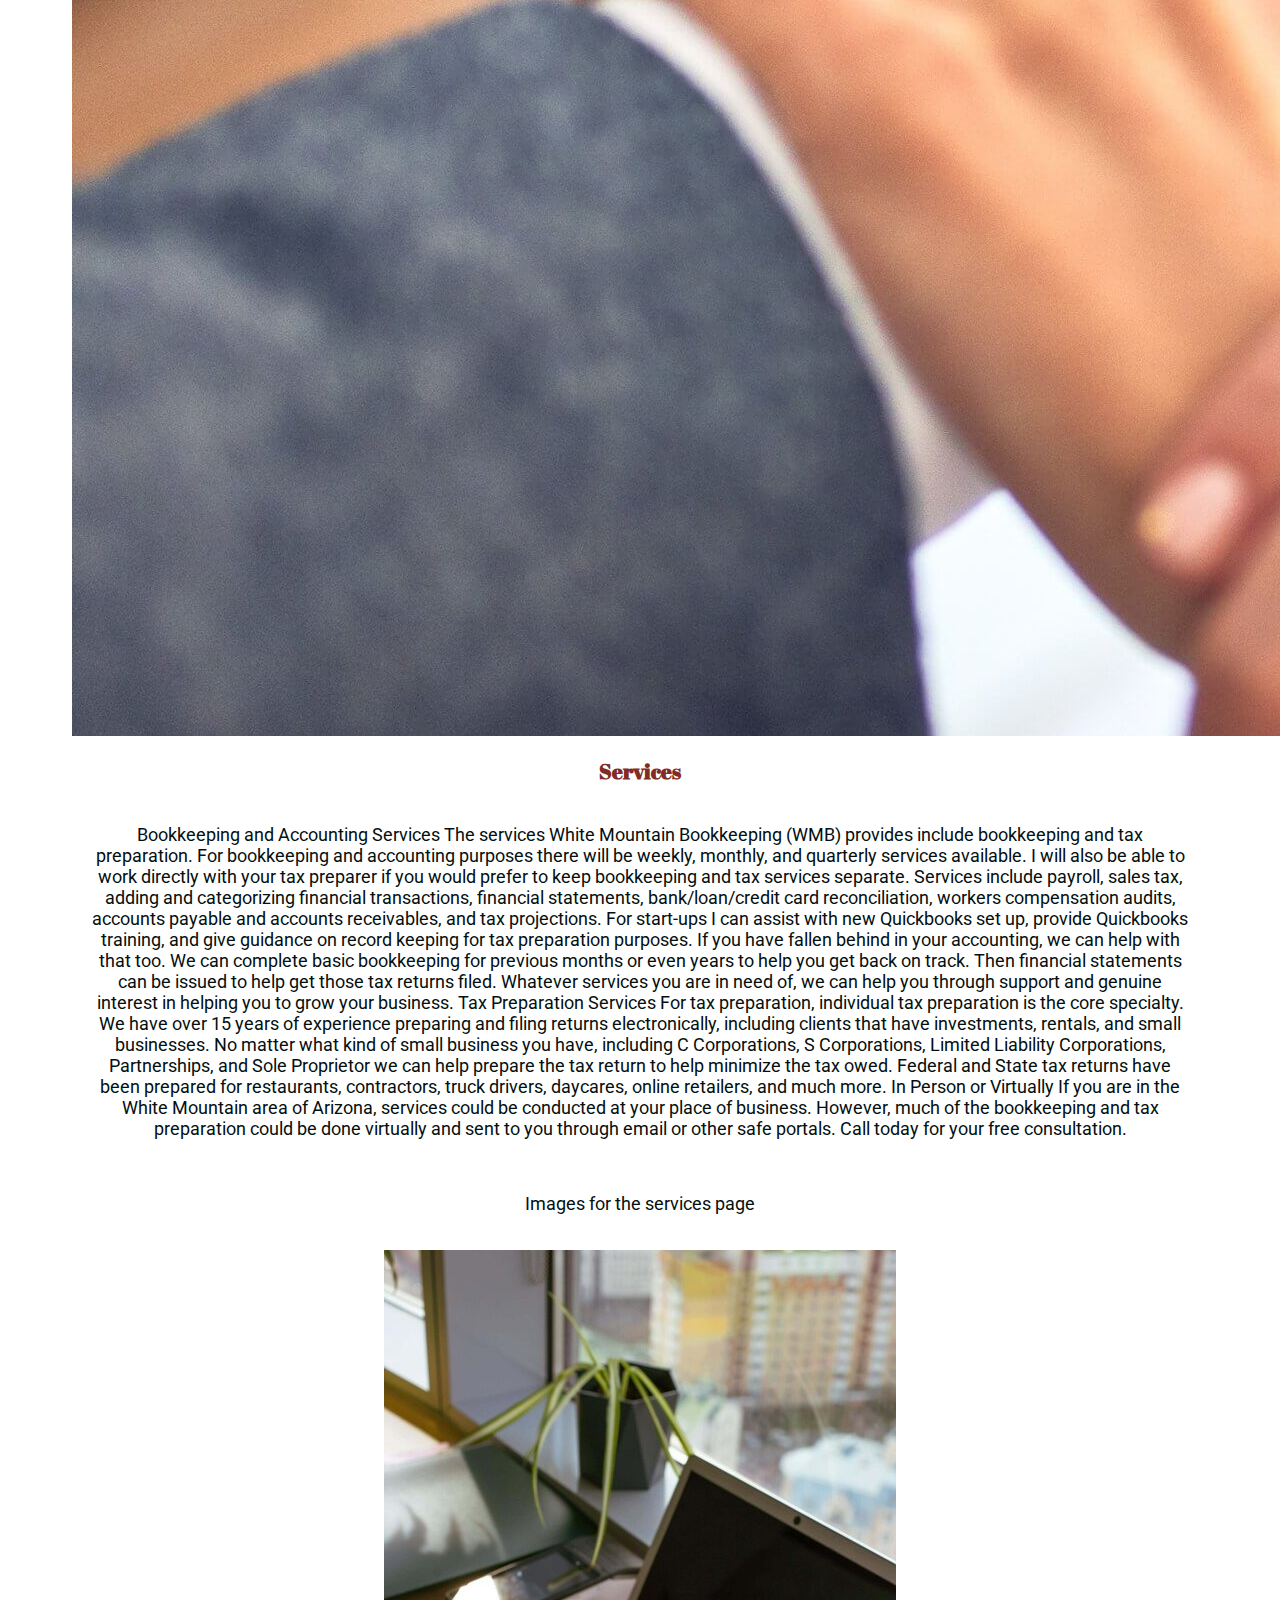
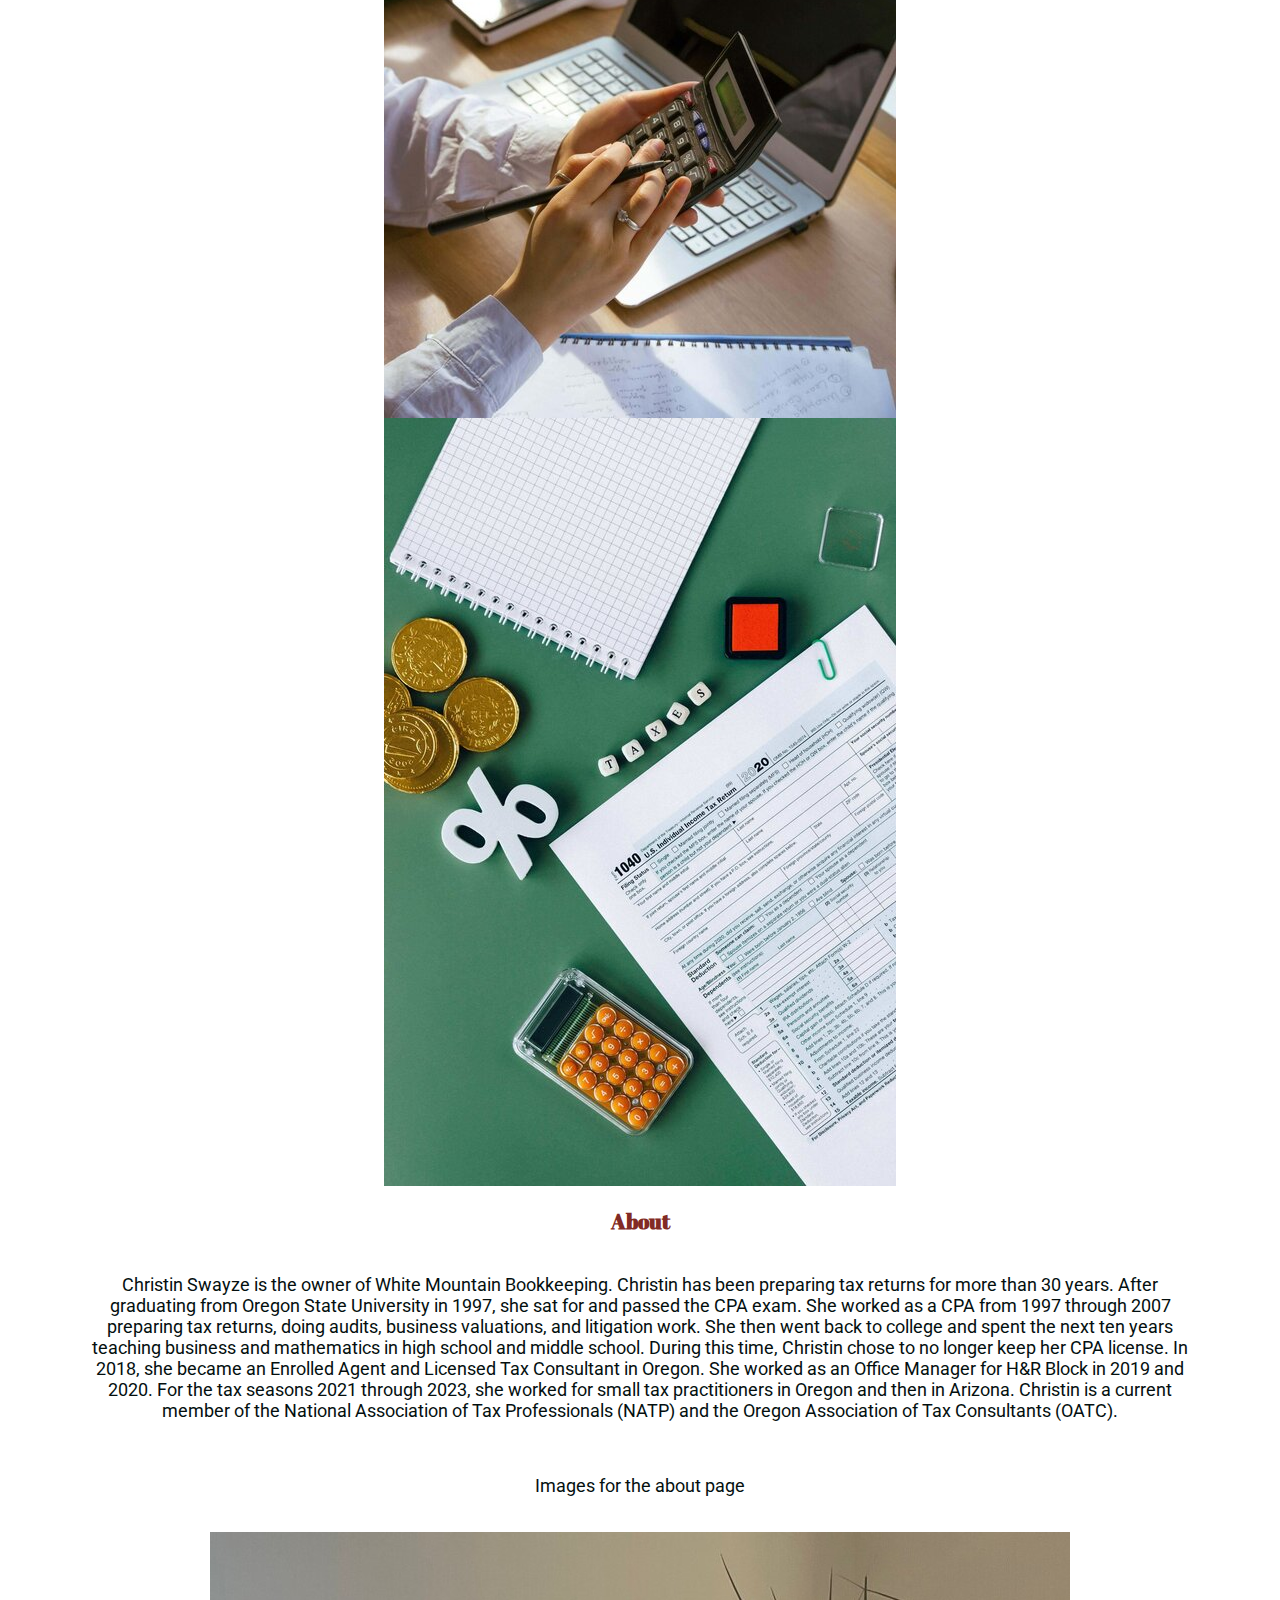
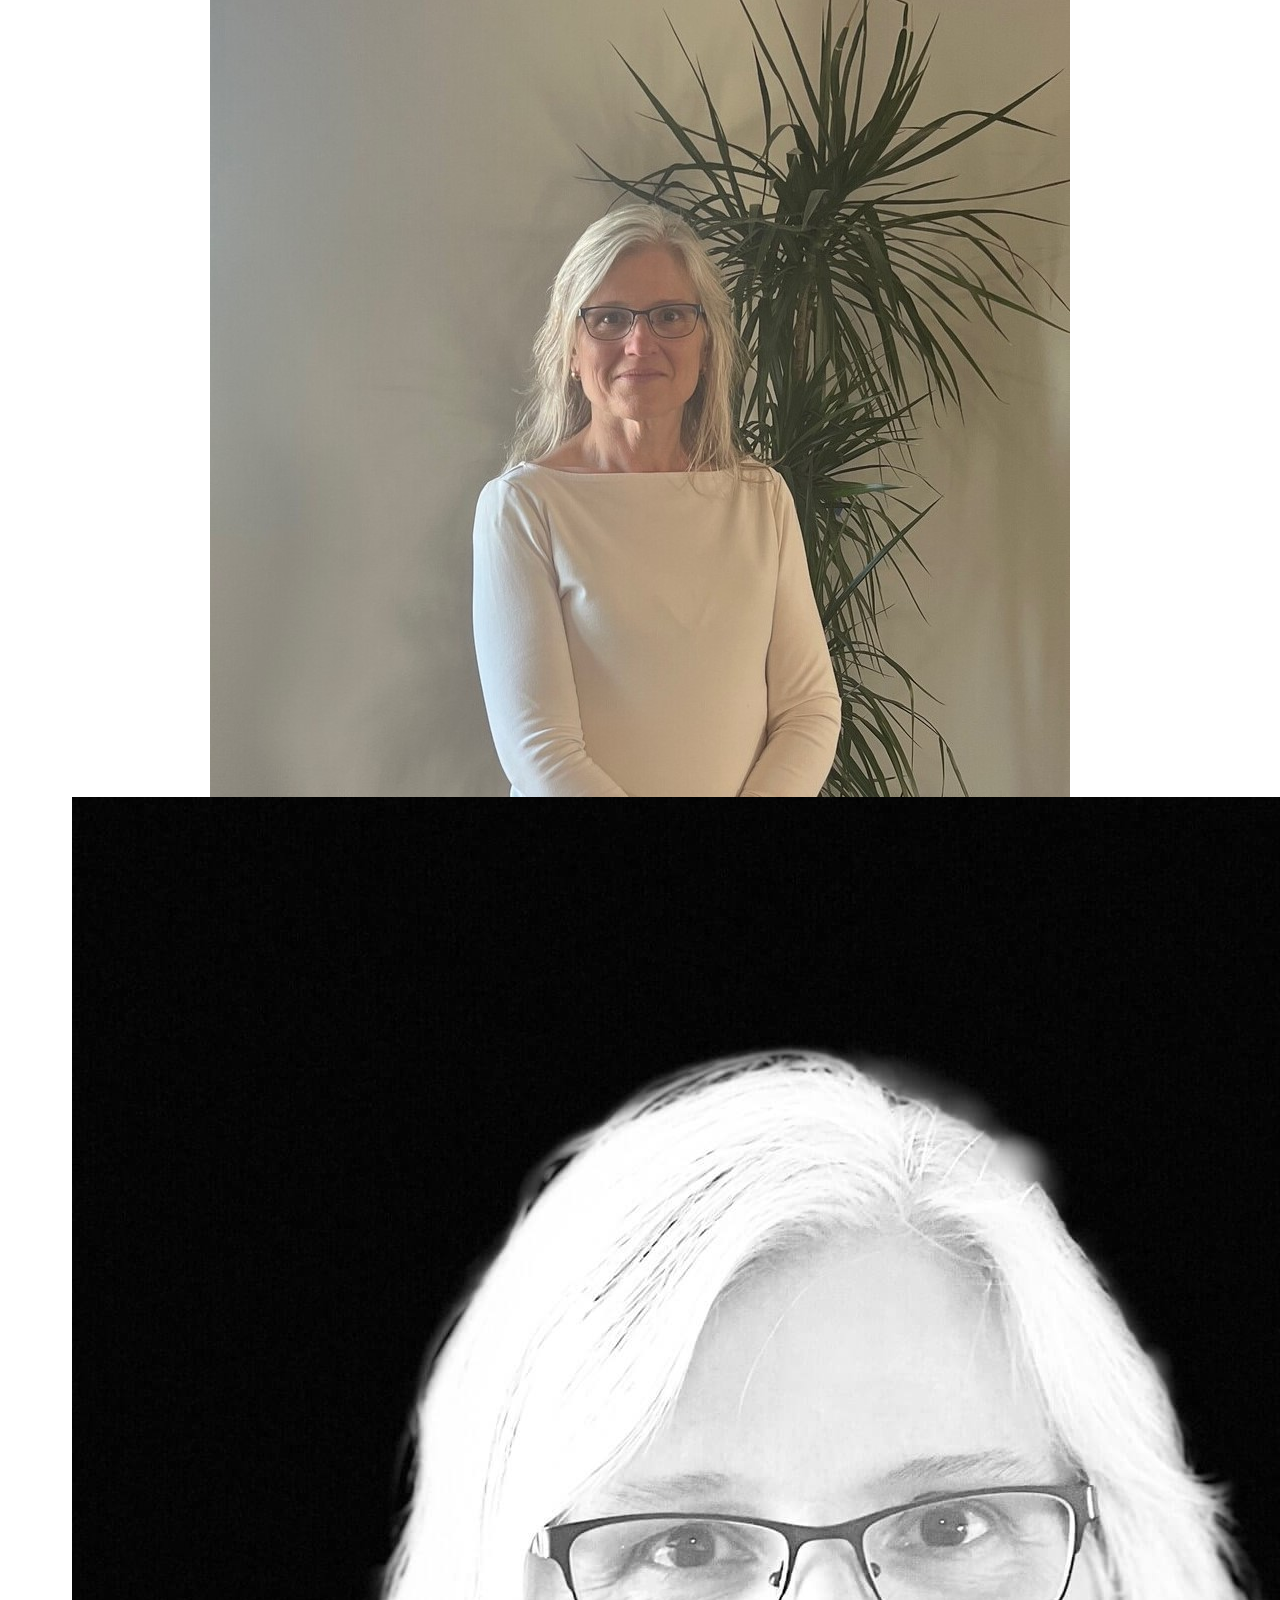
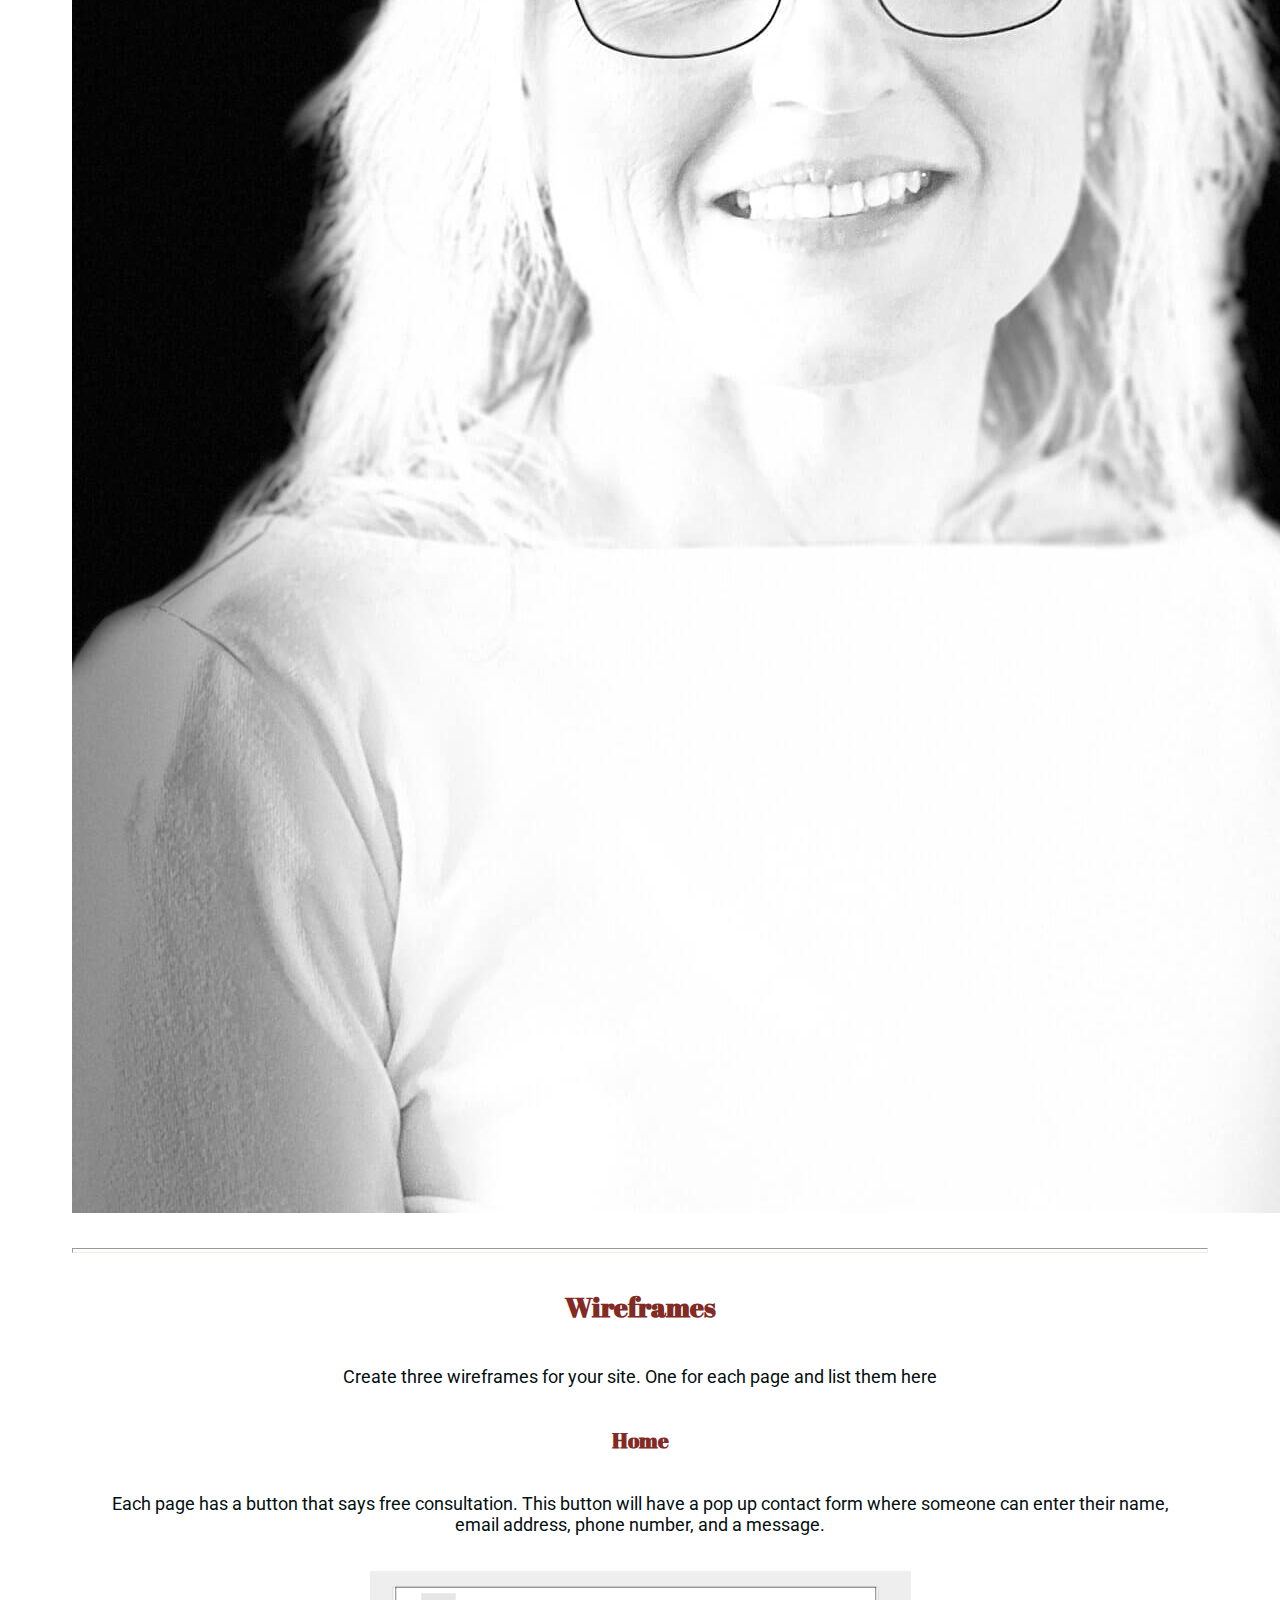
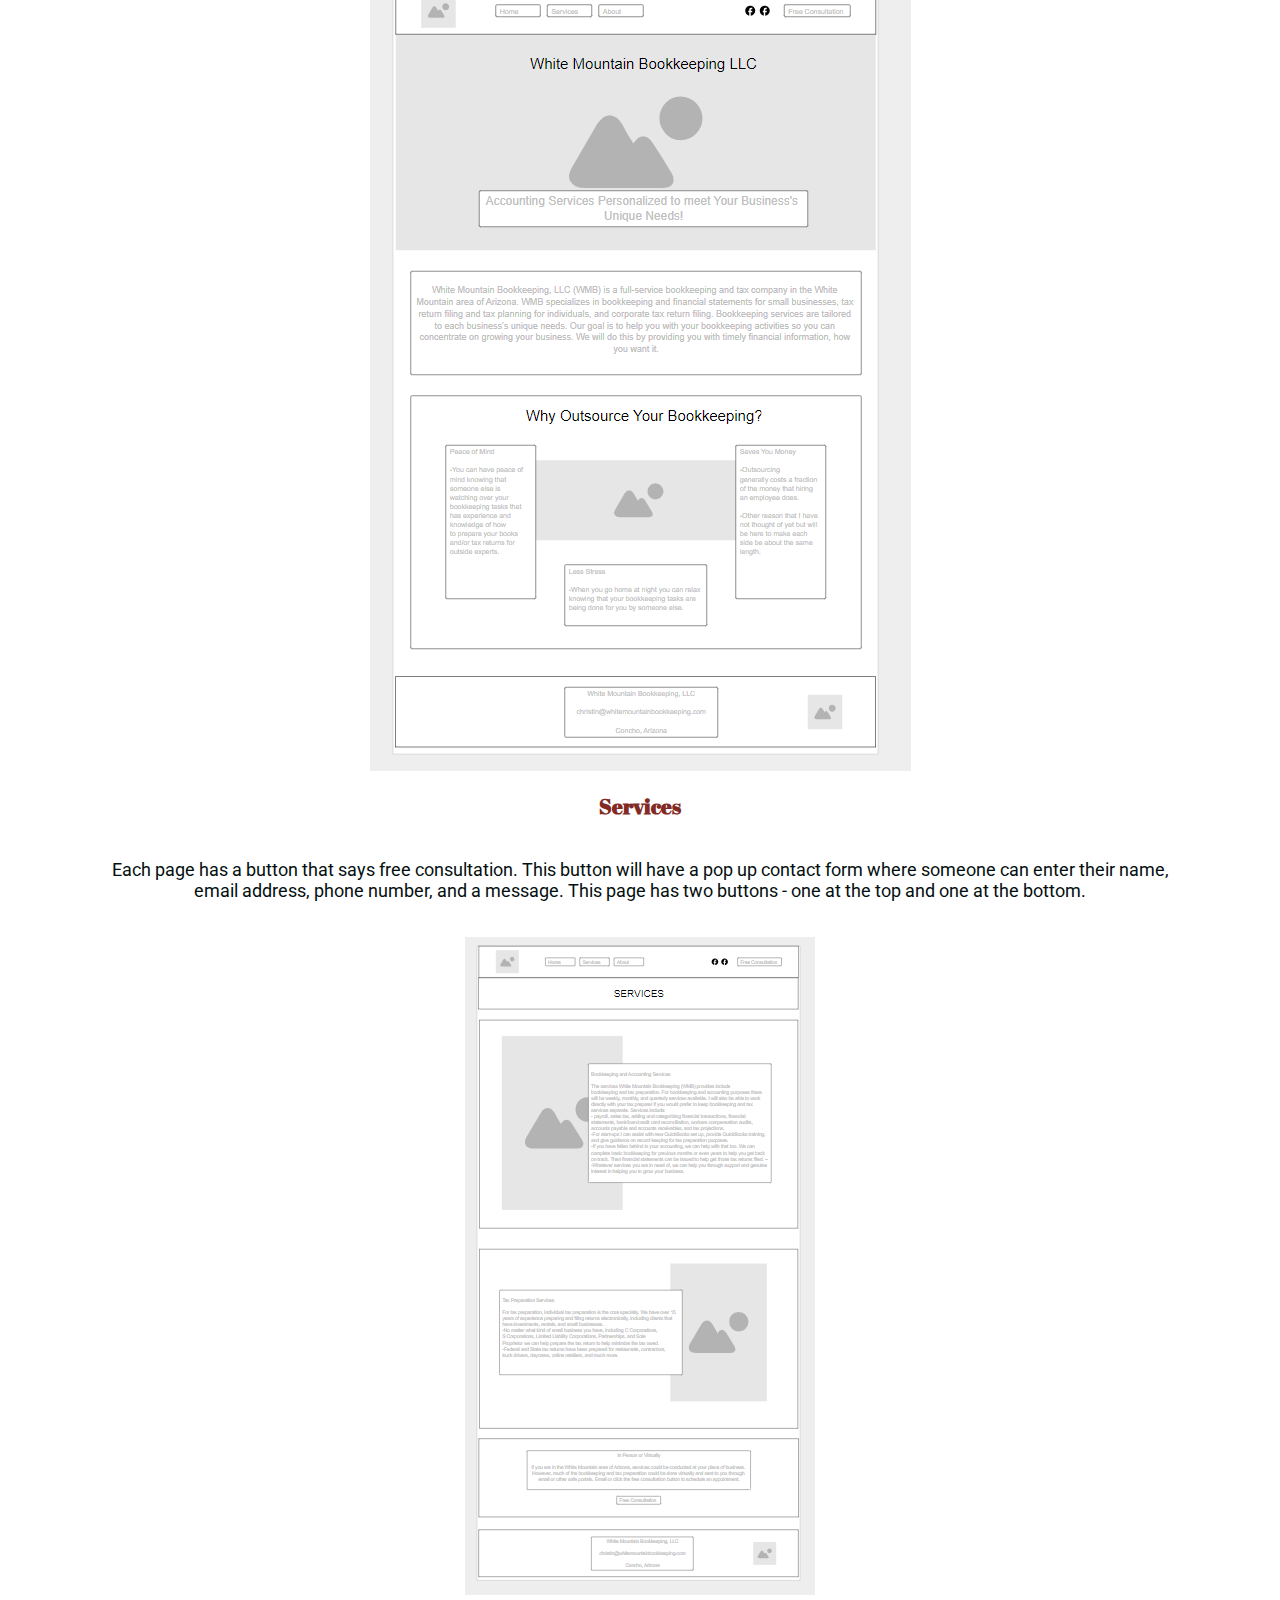
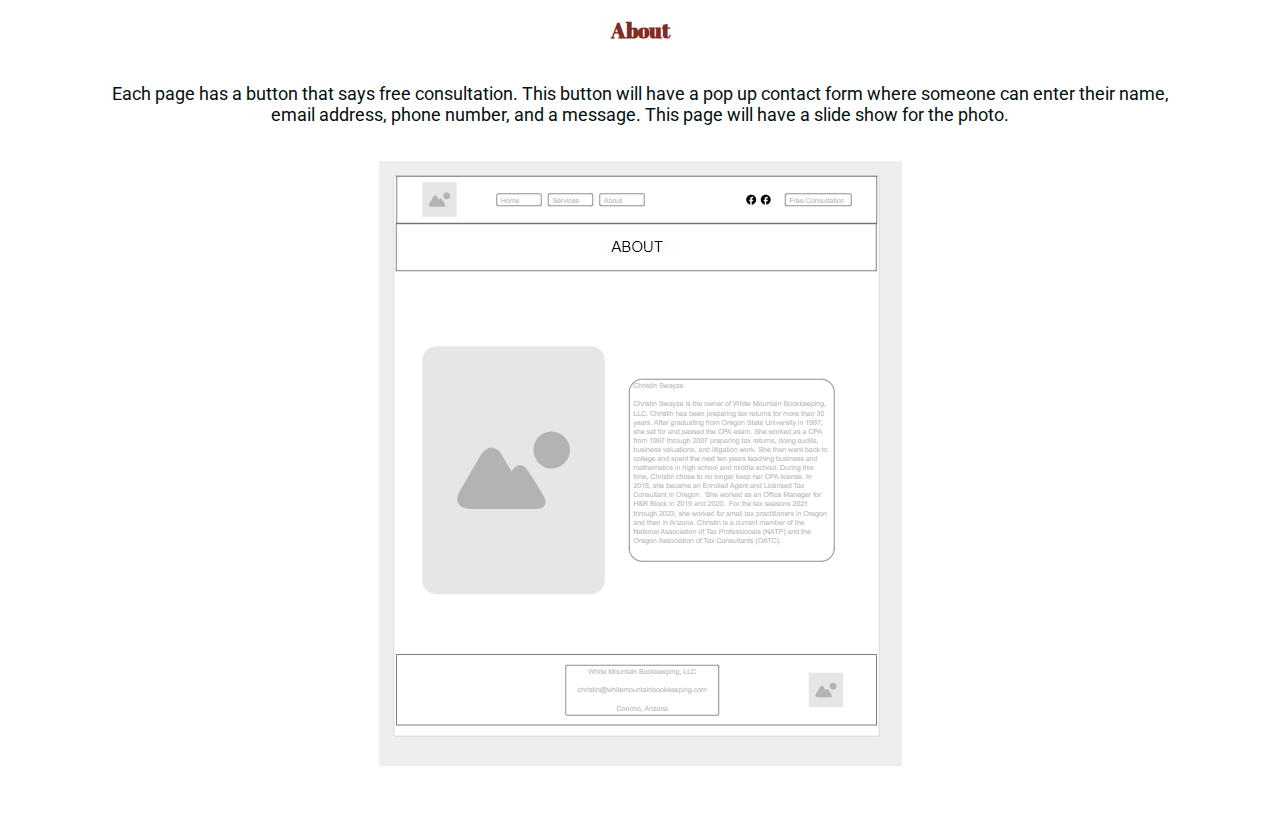
<file: wmbookkeeping/site-plan.html>
<!DOCTYPE html>
<html lang="en-us">
    
  <head>
    <meta charset="utf-8">
    <title>Site Plan</title>
    <link type="text/css" rel="stylesheet" href="styles/site-plan.css">
  </head>

  <body>
    <header>
      <h1>White Mountain Bookkeeping Site Plan</h1>
      <h2>Christin Swayze</h2>
      <h2>WDD 130-A1</h2>
      <!-- In the header above, add the name or your site, your name and class number. For example if you are in section 3 you would put WDD 130.03 -->
    </header>
    <main>

      <!-- ------------------------Steps 2-3------------------------------ -->
      <hr>
      <h2>Overview</h2>
      <h3>Purpose</h3>
      <p>The purpose of the website is to provide information about a company that provides bookkeeping and tax services. This company will be
        located in Concho, Arizona and provide services for the White Mountain area predominantely. This website will show what services are
        available and how the owner can be contacted.
      </p>  <!-- change this -->


      <h3>Audience</h3>
      <p>The audience that this website is intended for are business owners in the White Mountain area that are in need of Bookkeeping and tax
        services. The intended audience is taxpayers with businesses, but could be any taxpayer as I can also do indiviual tax returns. They
        could also be of any income bracket.
      </p>  <!-- change this -->

      <hr>
      <h2>Branding</h2>
      <h3>Website Logo</h3>
      <!-- Replace this with some sort of logo for your site.  A logo can be as simple as the name of your site in a nice font :) -->
      <img src="images/logo-original-1000.png" alt="White Mountain Bookkeeping Logo">
      <hr>
      <h2>
        Style Guide
      </h2>

      <!-- ------------------------Steps 4-8------------------------------ -->

      <h3>
        Color Palette
      </h3>
      <!--  The colors you choose for a website are one of the most important decisions you will make. Follow the instructions on the activity in iLearn then return and replace the color codes below with the hex color codes (the 6 digit numbers that show at the bottom of each color) for the colors you have chosen below.  You should have at least 2 colors but do not have to fill in all 4 if you do not need them.  -->

      <!-- Copy and paste the URL to your finished palette below Make sure to paste it into both spots -->
      Palette URL: <a href="https://coolors.co/040f0f-248232-2ba84a-822b24-fcfffc" target="_blank">https://coolors.co/040f0f-248232-2ba84a-822b24-fcfffc</a>


      <table class="colors">
        <tr><th>Primary</th><th>Secondary</th><th>Accent 1</th><th>Accent 2</th></tr>
        <!-- Replace the numbers in the boxes below with your hex color codes. Then switch to the site-plan.css file and change your colors there as well. -->
    <tr><td class="primary"><div id=#040F0F></div></td><td class="secondary">#248232</td><td class="accent1">#248232</td><td class="accent2">#822b24</td></tr>
      </table>

      <!-- ------------------------Step 9------------------------------ -->

      <h3>
        Typography
      </h3>
      <!-- Choose a font for your paragraphs (body copy) and headlines. What font(s) have you chosen? Why did you choose what you did?  Make sure to review the list of web safe fonts at W3Schools.org as a starting point.  Think also about which of your colors above you might use for background and font colors. -->

      <h4>
        Heading Font: Abril Fatface  <!-- change this -->
      </h4>
      <h4>
        Paragraph Font: Montserrat  <!-- change this -->
      </h4>
      <h3>
        Normal paragraph example
      </h3>
      <p>
        Lorem ipsum dolor sit amet, consectetur adipiscing elit, sed do eiusmod tempor incididunt ut labore et dolore magna aliqua. Ut enim ad minim veniam, quis nostrud exercitation ullamco laboris nisi ut aliquip ex ea commodo consequat. Duis aute irure dolor in reprehenderit in voluptate velit esse cillum dolore eu fugiat nulla pariatur. Excepteur sint occaecat cupidatat non proident, sunt in culpa qui officia deserunt mollit anim id est laborum.
      </p>
      <h3>
        Colored paragraph example
      </h3>
      <p class="colored">
        Lorem ipsum dolor sit amet, consectetur adipiscing elit, sed do eiusmod tempor incididunt ut labore et dolore magna aliqua. Ut enim ad minim veniam, quis nostrud exercitation ullamco laboris nisi ut aliquip ex ea commodo consequat. 
      </p>

      <!-- ------------------------Step 10------------------------------ -->

      <h3>
        Navigation
      </h3>
      <!-- Think about how you want your navigation bar to look. In the site-plan.css file change the colors to your colors to get the look you desire. --> 
      <nav>
        <a href="#">Home</a>
        <a href="#">Services</a>
        <a href="#">About</a>
      </nav>
      <hr>
      <h2>
        Site Map
      </h2>
      <div class="sitemap">
        <div class="sm-home">
          Home
        </div>
        <div class="sm-services">
          Services <!-- change this -->
        </div>
        <div class="sm-about">
          About  <!-- change this -->
        </div>

        <div class="top">
          &nbsp;
        </div>
        <div class="left">
          &nbsp;
        </div>
        <div class="right">
          &nbsp;
        </div>

      </div>

      <!-- --------Content Section -------------- -->
      <hr>
      <h2>
        Content
      </h2>
      <h3>Home page</h3>
      <p>
        Goal
        White Mountain Bookkeeping, LLC (WMB) is a full-service bookkeeping and tax company in the White Mountain area of Arizona. WMB specializes in bookkeeping and financial statements for small businesses, tax return filing and tax planning for individuals, and corporate tax return filing. Bookkeeping services are tailored to each business's unique needs. Our goal is to help you with your bookkeeping activities so you can concentrate on growing your business. We will do this by providing you with timely financial information, how you want it.
        Why Outsource? 
        Outsourcing your bookkeeping needs can save you money, help you have less stress, and give you please of mind. You can save money because outsourcing generally costs a fraction of the money that hiring an employee does. Then when you go home at night you can relax knowing that your bookkeeping tasks are being done for you by someone else. You can have peace of mind knowing that someone else is watching over your bookkeeping tasks that has experience and knowledge of how to prepare your books and/or tax returns for outside experts. 
        Contact Information
        The best way to contact me is to call me at 541-848-1299 or email me at christin@whitemountainbookkeeping.com.  

      </p>
      <p>Images for the Home page</p>
        <img src="images/workingtogether.jpg" alt="working together">
        <img src="images/handstogether.jpg" alt="joined hands">

      </ul>
      <h3>Services</h3>
      <p>
        Bookkeeping and Accounting Services
        The services White Mountain Bookkeeping (WMB) provides include bookkeeping and tax preparation. For bookkeeping and accounting purposes there will be weekly, monthly, and quarterly services available. I will also be able to work directly with your tax preparer if you would prefer to keep bookkeeping and tax services separate. Services include payroll, sales tax, adding and categorizing financial transactions, financial statements, bank/loan/credit card reconciliation, workers compensation audits, accounts payable and accounts receivables, and tax projections. For start-ups I can assist with new Quickbooks set up, provide Quickbooks training, and give guidance on record keeping for tax preparation purposes. If you have fallen behind in your accounting, we can help with that too. We can complete basic bookkeeping for previous months or even years to help you get back on track. Then financial statements can be issued to help get those tax returns filed. Whatever services you are in need of, we can help you through support and genuine interest in helping you to grow your business.
        Tax Preparation Services
        For tax preparation, individual tax preparation is the core specialty. We have over 15 years of experience preparing and filing returns electronically, including clients that have investments, rentals, and small businesses. No matter what kind of small business you have, including C Corporations, S Corporations, Limited Liability Corporations, Partnerships, and Sole Proprietor we can help prepare the tax return to help minimize the tax owed. Federal and State tax returns have been prepared for restaurants, contractors, truck drivers, daycares, online retailers, and much more. 
        In Person or Virtually
        If you are in the White Mountain area of Arizona, services could be conducted at your place of business. However, much of the bookkeeping and tax preparation could be done virtually and sent to you through email or other safe portals. Call today for your free consultation.

      </p>
      <p>Images for the services page</p>
        <img src="images/computer.jpg" alt="computer">
        <img src="images/taxes.jpg" alt="taxes">

      </ul>
      <h3>About</h3>
      <p>
        Christin Swayze is the owner of White Mountain Bookkeeping. Christin has been preparing tax returns for more than 30 years. After graduating from Oregon State University in 1997, she sat for and passed the CPA exam. She worked as a CPA from 1997 through 2007 preparing tax returns, doing audits, business valuations, and litigation work. She then went back to college and spent the next ten years teaching business and mathematics in high school and middle school. During this time, Christin chose to no longer keep her CPA license. In 2018, she became an Enrolled Agent and Licensed Tax Consultant in Oregon.  She worked as an Office Manager for H&R Block in 2019 and 2020.  For the tax seasons 2021 through 2023, she worked for small tax practitioners in Oregon and then in Arizona. Christin is a current member of the National Association of Tax Professionals (NATP) and the Oregon Association of Tax Consultants (OATC). 
      </p>
      <p>Images for the about page</p>
        <img src="images/img1.jpg" alt="Christin">
        <img src="images/img2.jpg" alt="Christin1">

      </ul>
      <hr>
      <h2>
        Wireframes
      </h2>
      <p>
        Create three wireframes for your site. One for each page and list them here</p>

      <h3>Home</h3>
      <p>         
        Each page has a button that says free consultation. This button will have a pop up contact form where someone can enter their name,
        email address, phone number, and a message. 
      </p>
      <img src="images/homepage.png" alt="home page wireframe">

      <h3>Services</h3>
      <p>         
        Each page has a button that says free consultation. This button will have a pop up contact form where someone can enter their name,
        email address, phone number, and a message. This page has two buttons - one at the top and one at the bottom.
      </p>
      <img src="images/servicespage.png" alt="page 2 wireframe">

      <h3>About</h3>
      <p>         
        Each page has a button that says free consultation. This button will have a pop up contact form where someone can enter their name,
        email address, phone number, and a message. This page will have a slide show for the photo.
      </p>
      <img src="images/aboutpage.png" alt="page 3 wireframe">
    </main>
  </body>

</html>
</file>
<file: wmbookkeeping/styles/styles.css>
@import url('https://fonts.googleapis.com/css2?family=Abril+Fatface&display=swap');
@import url('https://fonts.googleapis.com/css2?family=Roboto&display=swap');

body {
    background-color: white;
    font-family: Montserrat, Roboto, sans-serif;
    font-size: 22px;
    margin: 0;
    padding: 0;
}
h2 {
    margin: 0;
}
#content {
    max-width: 1600px;
    margin: 0 auto;
}
header {
    background-color: #040F0F;
    display: grid;
    grid-template-columns: 300px repeat(4, 2fr) auto auto;
}
.logo {
    grid-column: 1;
    width: 120px;
}
#logo_link {
    padding-top: 30px;
    padding-bottom: 30px;
    justify-self: center;
    align-self: center;
}
#link1, #link2 {
    display: flex;
    justify-content: space-around;
    text-align: center;
    text-decoration: none;
    padding: 50px;
}
#link2 {
    grid-column: 7;
}
#link1 a {
    text-align: center;
    color: #FCFFFC;
    text-decoration: none;
    padding: 35px;
}
#link2 a {
    text-align: center;
    color: #FCFFFC;
    text-decoration: none;
    padding: 35px;
}
#link1 a:hover {
    background-color: #248232;
    color: #FCFFFC;
}
#link2 a:hover {
    background-color: #248232;
    color: #FCFFFC;
}
.social {
    padding-top: 60px;
    grid-column: 6;
    justify-content: end;
    text-decoration: none;
}
#hero {
    display: grid;
    grid-template-columns: 1fr auto 1fr;
    grid-template-rows: 1fr auto 1fr;
    margin-top: 0px;
}
#hero-box {
    grid-column: 1/4;
    grid-row: 1/4;
    z-index: -1;
}
#hero-msg {
    grid-column: 2/3;
    grid-row: 1/4;
    margin-top: 15px;
}
#hero-msg h1 {
    grid-row: 1/2;
    text-align: center;
    color: #822b24;
    font-family: 'Abril fatface';
    font-size: 50px;
}
#hero-msg h2 {
    grid-row: 3/4;
    text-align: center;
    color: #FCFFFC;
    background-color: #822b24;
    padding: 20px;
    margin-top: 800px;
    font-size: 35px;
}
#hero-img {
    width: 100%;
}
#goal {
    color: #FCFFFC;
    background-color: #040F0F;
    box-shadow: 5px 5px 10px #040F0F;
    width: 95%;
    margin: 0 auto;
    line-height: 1.5em;
    padding: 15px 30px;
    margin-top: 100px;
}
.home-grid {
    display: grid;
    grid-template-columns: auto 3fr 1fr 5fr 1fr 3fr auto;
    background-color: #248232;
    box-shadow: 5px 5px 10px #040F0F;
    width: 95%;
    margin: 0 auto;
    margin-top: 100px;
    padding: 15px 30px;
    padding-bottom: 100px;
    position: relative;
    z-index: -1;
}
.home-grid h2 {
    color: #822b24;
    font-family: 'Abril fatface';
}
.outsource {
    grid-row: 1/2;
    grid-column: 4/5;
    text-align: center;
    padding-top: 50px;
    padding-bottom: 50px;
}
#hands {
    grid-row: 3/4;
    grid-column: 3/6;
}
#hands img {
    width: 1000px;
    position: relative;
    z-index: 1;
}
.peace-of-mind {
    grid-row: 2/6;
    grid-column: 2/3;
    background-color: #FCFFFC;
    box-shadow: 5px 5px 10px #040F0F;
    position: relative;
    z-index: 2;
    padding: 15px 30px;
}
.saves-you-money {
    grid-row: 2/6;
    grid-column: 6/7; 
    background-color: #FCFFFC;
    box-shadow: 5px 5px 10px #040F0F;
    position: relative;
    z-index: 2;
    padding: 15px 30px;
}
.less-stress {
    grid-row: 5/7;
    grid-column: 4/5;
    background-color: #FCFFFC;
    box-shadow: 5px 5px 10px #040F0F;
    position: relative;
    z-index: 2;
    padding: 15px 30px;
    margin-top: 20px;
}
footer {
    background-color: #040F0F;
    color: #FCFFFC;
    font-family: Montserrat, Roboto, sans-serif;
    padding: 25px 50px;
    margin-top: 100px;
    display: grid;
    justify-content: space-around;
    align-items: center;
    grid-template-columns: 1fr 2fr 4fr 2fr 1fr;
}
.info {
    background-color: #FCFFFC;
    grid-column: 3/4;
    justify-content: center;
    text-align: center;
    color: #040F0F;
}
.name {
    font-family: 'Abril fatface';
    color: #822b24;
}
footer nav {
    grid-column: 4/5;
    text-align: right;
}
footer a {
    color: #FCFFFC;
    text-decoration: none;
    padding: 35px;
}
footer a:hover {
    background-color: #248232;
    color: #FCFFFC;
}
.logo1 {
    grid-column: 5/6;
    width: 120px;
}



/* About Page */

* {box-sizing:border-box}

/* Slideshow container */
.slideshow-container {
  max-width: 750px;
  position: relative;
  margin-left: 0;
  margin-top: 75px;
  margin-bottom: 175px;
  box-shadow: 5px 5px 10px #040F0F;
}
/* Hide the images by default */
.mySlides {
  display: none;
}
/* Next & previous buttons */
.prev, .next {
  cursor: pointer;
  position: absolute;
  top: 50%;
  width: auto;
  margin-top: -22px;
  padding: 16px;
  color: #FCFFFC;
  font-weight: bold;
  font-size: 18px;
  transition: 0.6s ease;
  border-radius: 0 3px 3px 0;
  user-select: none;
}
/* Position the "next button" to the right */
.next {
  right: 0px;
  border-radius: 3px 0 0 3px;
}
/* On hover, add a black background color with a little bit see-through */
.prev:hover, .next:hover {
  background-color: rgba(0,0,0,0.8);
}
/* Caption text */
.text {
  color: #248232;
  font-size: 30px;
  padding: 8px 12px;
  position: absolute;
  bottom: 0px;
  width: 100%;
  text-align: center;
  background-color: #FCFFFC;
}
/* Number text (1/3 etc) */
.numbertext {
  color: #248232;
  font-size: 12px;
  padding: 8px 12px;
  position: absolute;
  top: 0;
}
/* The dots/bullets/indicators */
.dot {
  cursor: pointer;
  height: 15px;
  width: 15px;
  margin: -175px 2px;
  background-color: #bbb;
  border-radius: 100%;
  display: inline-block;
  transition: background-color 0.6s ease;
  margin-bottom: 225px;
}
.active, .dot:hover {
  background-color: #717171;
}
/* Fading animation */
.fade {
  animation-name: fade;
  animation-duration: 1.5s;
}
@keyframes fade {
  from {opacity: .4}
  to {opacity: 1}
}
.about_headline {
    background-color: #248232;
    color: white;
    text-align: center;
    height: 130px;
    margin-top: 0px;
    padding-top: 15px; 
}
.about-grid {
    display: flex;
    background-color:#822b24;
    width: 50%;
    padding: 15px 30px;
    margin-left: 800px;
    margin-top: -740px;
    border-radius: 25px;
    box-shadow: 5px 5px 10px #040F0F;
}
.about-christin h2 {
    font-family: 'Abril fatface';
    color: #FCFFFC;
}
.about-christin p {
    font-family: Montserrat, Roboto, sans-serif;
    color: #FCFFFC;
}



/* Services Page */

.headline_services {
    background-color: #248232;
    color: #FCFFFC;
    text-align: center;
    height: 130px;
    margin-top: 0px;
    padding-top: 15px; 
    z-index: -1;
}
.services-grid {
    display: grid;
    grid-template-columns: 1fr;
    max-width: 1600px;
    margin: 0 auto;
    z-index: -1;
}
#background1 {
    max-width: 1600px;
    background-color: #FCFFFC;
    box-shadow: 5px 5px 10px #040F0F;
    margin-top: 75px;
    z-index: -1;
    display: flex;
    padding: 100px;
    grid-row: 1/2;
}   
.computer-img {
    width: 100%;
    box-shadow: 5px 5px 10px #040F0F;
}
.bookkeeping {
    background-color: #040F0F;
    line-height: 1.5em;
    padding: 35px;
    box-shadow: 5px 5px 10px #040F0F;
    z-index: 1;
    width: 1000px;
    height: 500px;
    margin-left: -150px;
    margin-top: 200px;
    margin-bottom: 200px;
}
.bookkeeping h2 {
    color: #822b24;
    font-family: 'Abril fatface';
}
.bookkeeping p {
    color: #FCFFFC;
    font-size: .8em;
    padding-bottom: 15px;
}
#background2 {
    max-width: 1600px;
    background-color: #FCFFFC;
    box-shadow: 5px 5px 10px #040F0F;
    margin-top: 75px;
    z-index: -1;
    display: flex;
    padding: 100px;
    grid-row: 2/3;
}   
.taxes {
    background-color: #040F0F;
    line-height: 1.5em;
    padding: 35px;
    box-shadow: 5px 5px 10px #040F0F;
    width: 1000px;
    height: 500px;
    margin-left: 50px;
    margin-right: -150px;
    margin-top: 200px;
    margin-bottom: 200px;
    z-index: 0;
}
.taxes-img {
    width: 100%;
    justify-content: right;
}
.taxes h2 {
    color: #822b24;
    font-family: 'Abril fatface';
}
.taxes p {
    color: #FCFFFC;
    font-size: .8em;
    padding-bottom: 15px;
}
#background3 {
    max-width: 1600px;
    background-color: #FCFFFC;
    box-shadow: 5px 5px 10px #040F0F;
    margin-top: 75px;
    display: grid;
    grid-template-rows: 1fr auto;
    padding: 100px;
    grid-row: 3/4;
    z-index: -1;
}
.where {
    background-color: #040F0F;
    line-height: 1.5em;
    padding: 35px;
    box-shadow: 5px 5px 10px #040F0F;
    width: auto;
    height: auto;
    grid-row: 1/2;
    z-index: 10;
}
.where h2 {
    color: #822b24;
    font-family: 'Abril fatface';
    text-align: center;
}
.where p {
    color: #FCFFFC;
    font-size: .8em;
    padding-bottom: 15px;
    text-align: center;
}
.button-box {
    grid-row: 2/3;
    margin: 50px auto 0 auto;
    display: flex;
    border-radius: 10px;
    border: 2px solid #248232;
    background-color: #248232;
    transition: 0.3s ease;
    width: 300px;
    height: 50px;
    padding-top: 10px;
}
.button-box a {
    margin: 0 auto;
    color: #FCFFFC;
    text-decoration: none;
}
.button-box:hover {
    background-color: #040F0F;
    color: white;
    border: 2px solid #040F0F;
}


/* Free Consultation Page */

.consultation_services {
    background-color: #248232;
    color: #FCFFFC;
    text-align: center;
    height: 130px;
    margin-top: 0px;
    padding-top: 15px; 
    z-index: -1;
}
</file>
<file: positionstyles.css>
/* CSS - Name: "positionstyles.css" */
/* Activity 1 styles */
.content1 {
  /* This is the parent of the activity 1 boxes. */
  display: grid;
  grid-template-columns: 1fr 1fr;
  gap: 20px;
  justify-items: center;
}
.red1 { 
  width: 100%; 
  height: 100px; 
  background-color: red; 
  grid-column: 1/3;

} 
.green1 {
  width: 200px; 
  height: 200px; 
  background-color: green; 

} 
.yellow1 {
  width: 200px; 
  height: 200px; 
  background-color: gold; 
} 
.blue1 {
  width: 100%; 
  height: 100px; 
  background-color: blue; 
  grid-column: 1/3;
} 
/* Activity 2 styles */ 
.content2 {
  /* This is the parent of the activity 2 boxes. */
}
.red2 {
  width: 150px; 
  height: 150px; 
  background-color: red; 
} 
.green2 { 
  width: 150px; 
  height: 150px; 
  background-color: green;
  margin-top: -75px;
  margin-left: 75px;
} 
.yellow2 {
  width: 150px; 
  height: 150px; 
  background-color: gold;
  margin-top: -75px;
  margin-left: 150px;
} 
.blue2 {
  width: 150px; 
  height: 150px; 
  background-color: blue;
  margin-top: -75px; 
  margin-left: 225px;
} 
/* Activity 3 styles */ 
.content3 {
  /* This is the parent of the activity 3 boxes. */
  display: grid;
  grid-template-columns: 1fr 1fr;
  row-gap: 0px;
  column-gap: 125px;
}
.red3 {
  width: 100%; 
  height: 150px; 
  background-color: red; 
  grid-column: 1/3;
} 
.green3 {
  width: 100%; 
  height: 300px; 
  background-color: green;
} 
.yellow3 {
  width: 100%; 
  height: 300px; 
  background-color: gold; 
} 
.blue3 {
  width: 100%;
  height: 150px; 
  background-color: blue; 
  grid-column: 1/3;
} 
/* Activity 4 styles */ 
.content4 {
  /* This is the parent of the activity 4 boxes. */
  height: 600px;
  width: 1000px;
  display: grid;
  grid-template-columns: 1fr 1fr;
  row-gap: 0;
  column-gap: 0;
}
.red4 {
  width: 100%; 
  height: 600px; 
  background-color: red; 
  grid-row: 1/4;
  } 
.green4 {
  width: 100%; 
  height: 200px; 
  background-color: green;
} 
.yellow4 {
  width: 100%; 
  height: 200px; 
  background-color: gold; 
} 
.blue4 {
  width: 100%; 
  height: 200px; 
  background-color: blue; 
} 
/* Activity 5 styles */ 
.content5 {
  /* This is the parent of the activity 5 boxes. */
  height: 700px;
  width: 900px;
}
.red5 { 
  width: 100%; 
  height: 150px; 
  background-color: red; 
} 
.green5 { 
  width: 300px; 
  height: 300px; 
  background-color: green; 
  float: left;
} 
.yellow5 {
  width: 100%; 
  height: 400px; 
  background-color: gold; 
  font-size: 115%;
} 
.blue5 {
  width: 100%; 
  height: 150px; 
  background-color: blue; 
} 
/* Activity 6 styles */ 
.content6 {
  /* This is the parent of the activity 6 boxes. */
  display: grid;
  grid-template-columns: repeat(6, 1fr);
  grid-template-rows: repeat(6, 1fr);
  height: 600px;
  width: 600px;
}
.red6 {
  width: 400px; 
  height: 200px; 
  background-color: red; 
  grid-column: 1/5;
  grid-row: 1/3; 
  z-index: 1; 
} 
.green6 {
  width: 200px; 
  height: 200px; 
  background-color: green; 
  grid-column: 1/3;
  grid-row: 5/7;
  z-index: 3;
} 
.yellow6 {
  width: 200px; 
  height: 400px; 
  background-color: gold; 
  grid-column: 5/7;
  grid-row: 3/7;
  z-index: 3;
} 
.blue6 {
  width: 400px; 
  height: 400px; 
  background-color: blue; 
  grid-row: 2/6;
  grid-column: 2/6;
  z-index: 2;
} 


/* Do not make any changes below here */
.activity {
  width: 70%; 
  margin: 20px auto; 
  font-family: Arial, sans-serif; 
  border: 1px solid black; 
  padding: 10px; 
  clear:both; 
  overflow: auto;
} 

.hint {
  border: 1px solid grey;
  background: #e0e0e0;
  padding: .5em;
  position: relative;
  margin: 1em 0;
}
.hint h3 {
  margin: 0;
}
.hint:hover {
  background: #d0d0d0;
}
.hint > div {
  display: none;
}

.hint input[type=checkbox] {
  position: absolute;
  width: 100%;
  height: 100%;
  opacity: 0;
  z-index: 1;
  cursor: pointer;
}

.hint input[type=checkbox]:checked ~ div {
  display: block;
}

.hint i {
  position: absolute;
  transform: translate(-6px, 0);
  margin-top: 16px;
  right: 10px;
  top: -3px;
}
.hint i:before, .hint i:after {
  content: "";
  position: absolute;
  background-color: black;
  width: 3px;
  height: 9px;
}
.hint i:before {
  transform: translate(2px, 0) rotate(45deg);
}
.hint i:after {
  transform: translate(-2px, 0) rotate(-45deg);
}

.hint input[type=checkbox]:checked ~ i:before {
  transform: translate(-2px, 0) rotate(45deg);
}
.hint input[type=checkbox]:checked ~ i:after {
  transform: translate(2px, 0) rotate(-45deg);
}
.hint a {
  position: relative;
  z-index: 1;
}
</file>
<file: week5/style/style.css>
.circles {
    width: 100%;
    margin: 0 auto;
    display: block;   
}

body {
    margin: 0;
}
</file>
<file: wmbookkeeping/styles/site-plan.css>
/* if you are using any Google fonts change the font names below to your fonts. 
Any spaces in your font name should be replaced with a +. 
Fonts are separated by a | */
@import url('https://fonts.googleapis.com/css2?family=Abril+Fatface&display=swap');
@import url('https://fonts.googleapis.com/css2?family=Roboto&display=swap');

:root {
  /* change the values below to your colors from your palette */
  --primary-color: #040F0F;
  --secondary-color: #248232;
  --accent1-color: #FCFFFC;
  --accent2-color: #822b24;

  /* change the values below to your chosen font(s) */
  --heading-font: "Abril Fatface";
  --paragraph-font: Montserrat, Roboto, sans-serif;

  /* these colors below should be chosen from among your palette colors above */
  --headline-color-on-white: #822b24;  /* headlines on a white background */ 
  --headline-color-on-color: #FCFFFC; /* headlines on a colored background */ 
  --paragraph-color-on-white: #040F0F; /* paragraph text on a white background */ 
  --paragraph-color-on-color: #FCFFFC; /* paragraph text on a colored background */ 
  --paragraph-background-color: #040F0F;
  --nav-link-color: #040F0F;
  --nav-background-color: #248232;
  --nav-hover-link-color: #FCFFFC;
  --nav-hover-background-color: #248232;
}


/*  Look around below...but DON'T CHANGE ANYTHING! */

body {
  max-width: 1200px;
  margin: 0 auto;
  padding: 4em;
  font-size: 18px;
  text-align: center;
}
img {
  display: block;
  margin: 0 auto;
}
h1, h2, h3, h4, h5, h6 {
  font-family: var(--heading-font);
  color: var(--headline-color-on-white);
}
h2 {
  text-align: center;
}
hr {
  height: 3px;
  margin: 35px 0;
  background: var(--accent1-color);
}
header {
  padding: 1em;
  text-align: center;
  color: var(--headline-color-on-color);
  background-color: var(--paragraph-background-color);
}
header > h1, header > h2 {
  color: var(--headline-color-on-color);
}

p {
  font-family: var(--paragraph-font);
  color: var(--paragraph-color-on-white);
  padding: 1em;
}
.colors {
  width: 100%;
  min-width: 350px;
  margin: 30px auto;
  text-align: center;
}
.colors th {
  background-color: #999;
}
.colors td{
  width: 25%;
  height: 3em;
}

.primary {
  background-color: var(--primary-color);
}
.secondary {
  background-color: var(--secondary-color);
}
.accent1 {
  background-color: var(--accent1-color);
}
.accent2{
  background-color: var(--accent2-color);
}

p.colored {
  background-color: var(--paragraph-background-color);
  color: var(--paragraph-color-on-color);
}

nav {
  background-color: var(--nav-background-color);
  line-height: 3em;
  text-align: center;
  font-size: 1.2em;
}
nav  {
  list-style-type: none;
  display: flex;

}
nav a {
  padding:1em;
  min-width: 120px;
  text-decoration: none;
  padding: 10px;

}
nav a:link, nav a:visited {
  color: var(--nav-link-color);
}
nav a:hover {
  color: var(--nav-hover-link-color);
  background-color: var(--nav-hover-background-color);
}

.sitemap {
  display: grid;
  justify-content: center;

  grid-template-columns: repeat(6, 15%);
  grid-template-rows: 3em 1.5em 1.5em 3em;
  grid-template-areas: ". . home home . ."
    ". . . top . ."
    ". left left right right ."
    "page2 page2 . . page3 page3";
}
.sitemap > div {

  text-align: center;

}
.sm-home {
  grid-area: home;
  background-color: #ccc;
  line-height: 3em;
}
.sm-page2 {
  grid-area: page2;
  background-color: #ccc;
  line-height: 3em;
}
.sm-page3 {
  grid-area: page3;
  background-color: #ccc;
  line-height: 3em;
}

.top {
  grid-area: top;
  border-left: 1px solid;
}

.left {
  grid-area: left;
  border-top: 1px solid;
  border-left: 1px solid;
}

.right {
  grid-area: right;
  border-top: 1px solid;
  border-right: 1px solid;
}
</file>
